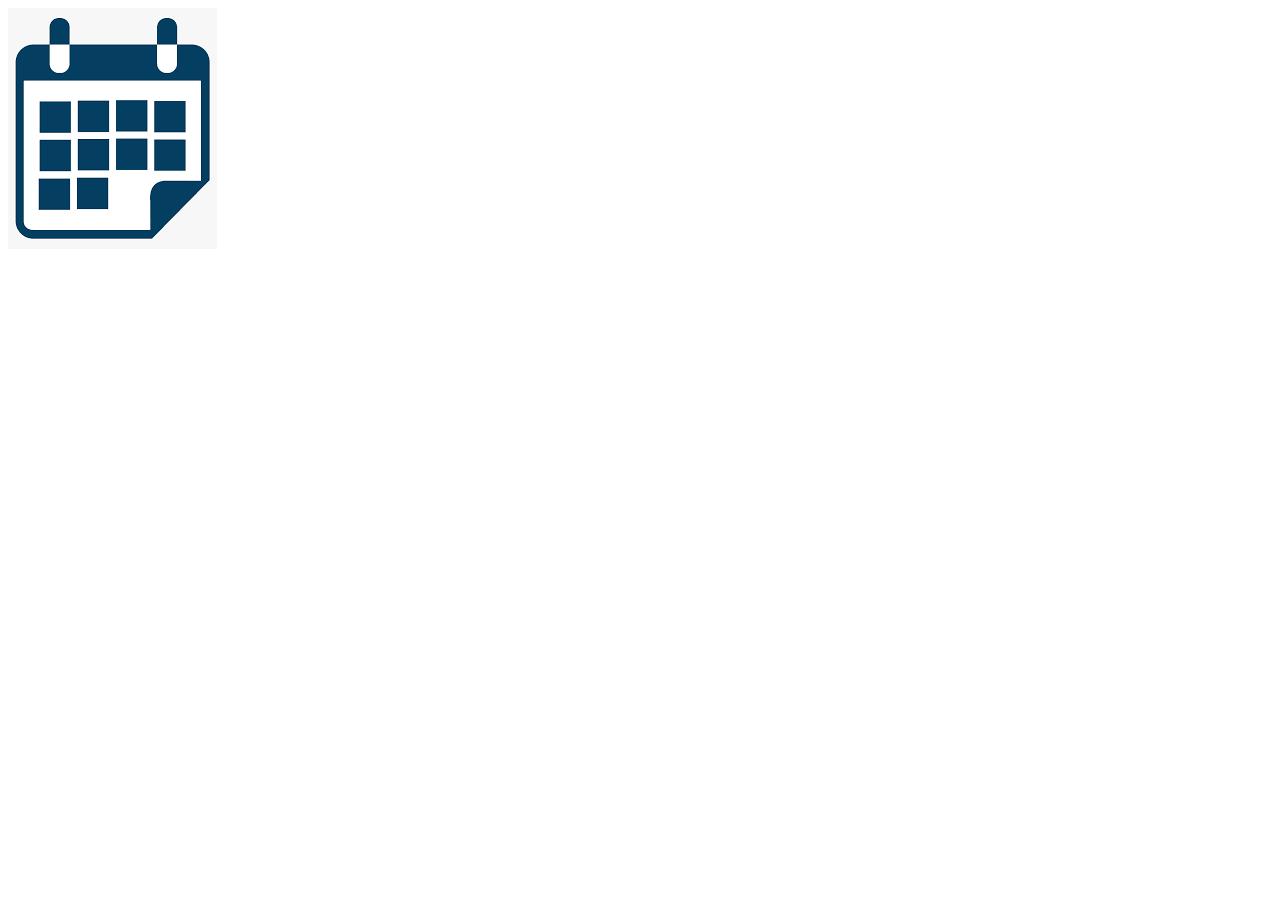
<file: calender.html>
<!DOCTYPE html>
<html lang="en">
<head>
    <meta charset="UTF-8">
    <meta http-equiv="X-UA-Compatible" content="IE=edge">
    <meta name="viewport" content="width=, initial-scale=1.0">
    <title>Document</title>
</head>
<body>
    <div class="icon">
        <a href="#"><img src="calender-icon.png" alt=""></a>
    </div>
</body>
</html>
</file>
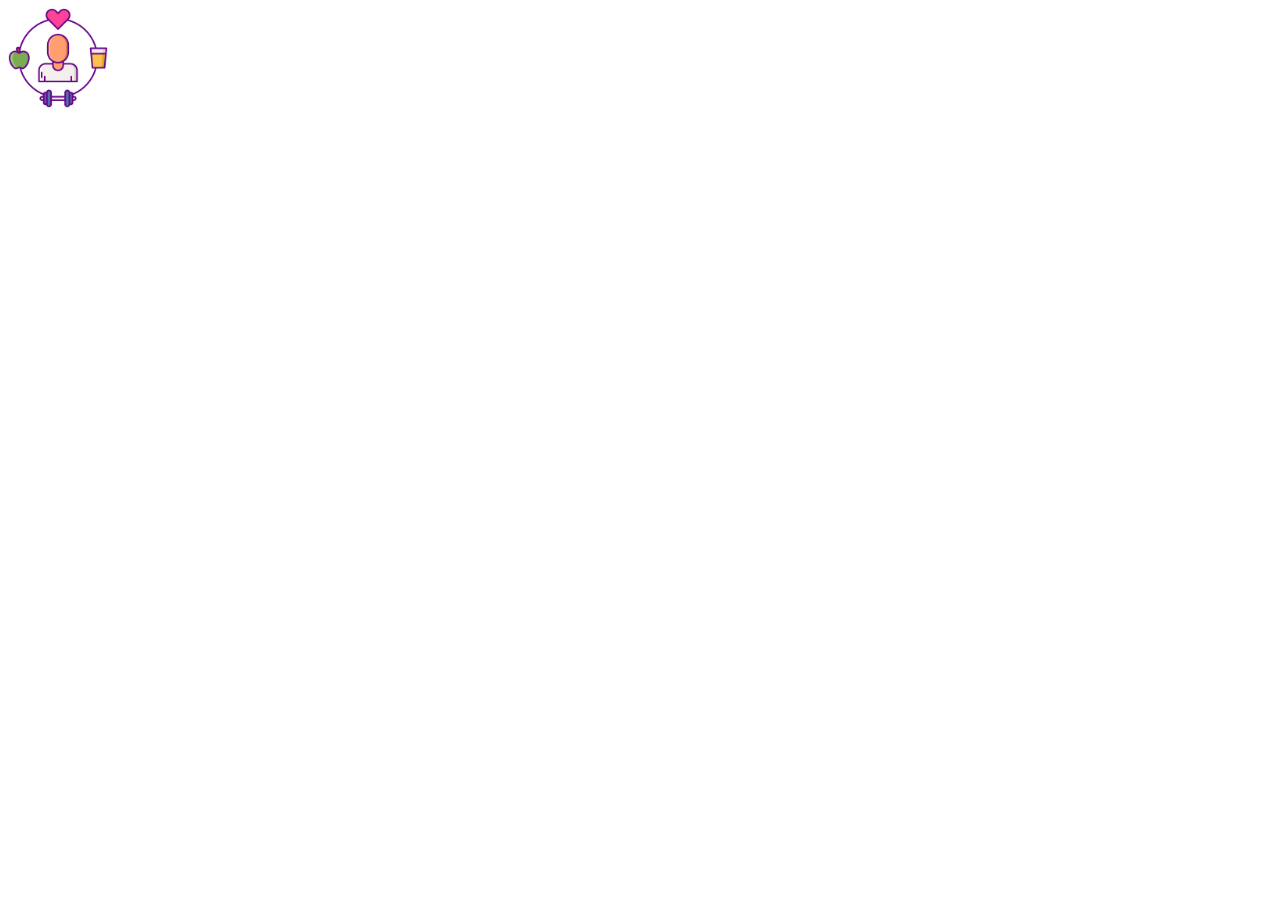
<file: health-activities.html>
<!DOCTYPE html>
<html lang="en">
<head>
    <meta charset="UTF-8">
    <meta http-equiv="X-UA-Compatible" content="IE=edge">
    <meta name="viewport" content="width=device-width, initial-scale=1.0">
    <title>Document</title>
</head>
<body>
    <div class="icon">
        <a href="health.html"><img src="health-icon.png" alt="" width="100"></a>
    </div>
</body>
</html>
</file>
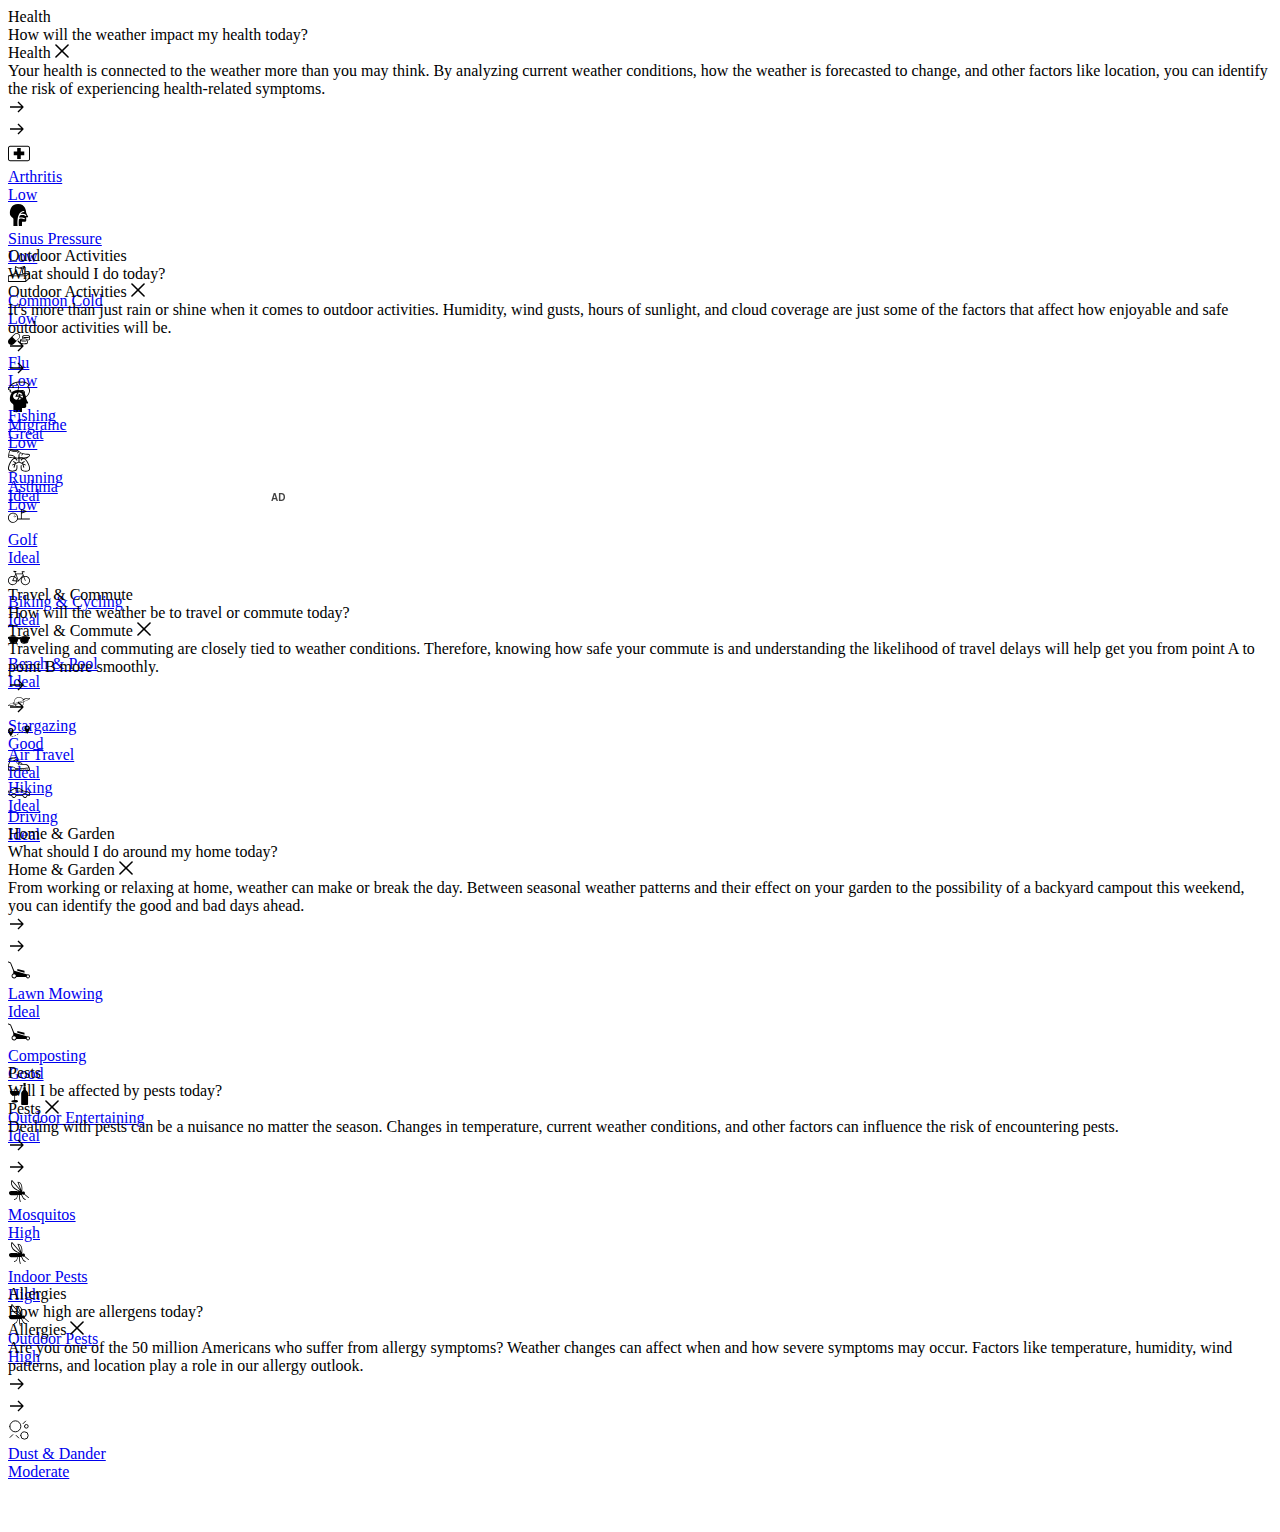
<file: health.html>
<!DOCTYPE html>
<html lang="en">
<head>
    <meta charset="UTF-8">
    <meta http-equiv="X-UA-Compatible" content="IE=edge">
    <meta name="viewport" content="width=device-width, initial-scale=1.0">
    <title>Document</title>
</head>
<style>


</style>
<body>
    <div>
        <div class="two-column-page-content single-column">
            <div class="page-column-1">
                <div class="page-content ">
                    
                        
                    
                    
            
    <div class="lifestyle-index-list unrendered content-module lifestyle-hub__list  ">
        <div class="lifestyle-index-list__header">
            <div class="index-list-title-wrapper">
                <div class="index-list-title spaced-content">
                    <div>Health</div>
                    
                </div>
                
                    
    <div class="inline-tooltip" data-js="prevent-accordion-toggle">
        <div class="inline-tooltip-text">How will the weather impact my health today?</div>
        <div class="inline-tooltip-overlay">
            <div class="inline-tooltip-header spaced-content">
                <span>Health</span>
                <svg class="close-button close-icon" xmlns="http://www.w3.org/2000/svg" width="14" height="14" viewBox="0 0 18 18"><g fill-rule="evenodd" transform="translate(-1 -1)"><rect width="2" height="24" x="9" y="-2" rx="1" transform="rotate(45 10 10)"></rect><rect width="2" height="24" x="9" y="-2" rx="1" transform="rotate(-45 10 10)"></rect></g></svg>
            </div>
            <div class="inline-tooltip-content">
                Your health is connected to the weather more than you may think. By analyzing current weather conditions, how the weather is forecasted to change, and other factors like location, you can identify the risk of experiencing health-related symptoms.
            </div>
        </div>
    </div>
    
                
            </div>
            
        </div>
        <div class="lifestyle-index-list__cards has-next" style="height: 149px;">
            <div class="index-list-arrow prev-button"><svg class="arrow-icon" xmlns="http://www.w3.org/2000/svg" width="18" height="18" viewBox="0 0 18 18"><defs><path id="a" d="m8.495.505 5 5v.99l-5 5-.99-.99 3.805-3.806L0 6.7V5.3l11.31-.001-3.805-3.804.99-.99z"></path></defs><use fill="#000" fill-rule="nonzero" xlink:href="#a" transform="translate(2 3)"></use></svg></div>
            <div class="index-list-arrow next-button" style="left: 894px;"><svg class="arrow-icon" xmlns="http://www.w3.org/2000/svg" width="18" height="18" viewBox="0 0 18 18"><defs><path id="a" d="m8.495.505 5 5v.99l-5 5-.99-.99 3.805-3.806L0 6.7V5.3l11.31-.001-3.805-3.804.99-.99z"></path></defs><use fill="#000" fill-rule="nonzero" xlink:href="#a" transform="translate(2 3)"></use></svg></div>
            <div class="index-list-cards-container">
                    <a href="/en/za/vanderbijlpark/298068/arthritis-weather/298068" class="index-list-card" data-index-slug="arthritis" style="--border-color:#93c701" data-r="379.6666717529297" data-l="163.6666717529297">
                        <div class="index-icon"><svg xmlns="http://www.w3.org/2000/svg" width="22" height="22" viewBox="0 0 24 24"><path d="M21.586 4H2.414C1.065 4 0 5.094 0 6.48v12.04C0 19.905 1.065 21 2.414 21h19.172C22.935 21 24 19.906 24 18.52V6.48C24 5.168 22.935 4 21.586 4zm1.349 14.592c0 .73-.64 1.387-1.35 1.387H2.416c-.71 0-1.35-.657-1.35-1.387V6.481c0-.73.64-1.387 1.35-1.387h19.17c.71 0 1.35.657 1.35 1.387v12.111z"></path><path d="M13.917 6.627h-3.905v3.867H6.249v4.012h3.763v3.94h3.905v-3.94h3.834v-4.012h-3.834z"></path></svg></div>
                        <div class="index-name">Arthritis</div>
                        <div class="index-status-color" style="background:#93c701"></div>
                        <div class="index-status-text">Low</div>
                        
                    </a>
                    <a href="/en/za/vanderbijlpark/298068/sinus-weather/298068" class="index-list-card" data-index-slug="sinus" style="--border-color:#93c701" data-r="615.6666870117188" data-l="399.66668701171875">
                        <div class="index-icon"><svg xmlns="http://www.w3.org/2000/svg" width="22" height="22" viewBox="18.4 0 23.2 28"><path d="M41.1 15.1c-.6-1-2-3.6-2.1-5C39 8.7 38 0 28.9 0S18.4 7.5 18.4 12s4.5 4.8 4.5 7.2V28h5.3c-.2-1.8-.5-6.2.2-9.8.6-3.1 2.3-9.2 7.6-9.4.4 0 .8.3.8.7 0 .4-.3.8-.7.8-1.8.1-3.1 1.1-4.1 2.5.1 0 .2-.1.4-.1 5.6-.8 6.7 1.5 6.8 1.7.2.4 0 .8-.4 1-.4.2-.8 0-1-.4 0-.1-.9-1.5-5.2-.9-1.2.2-2 1.5-2.4 3.3 2.4-.9 6.3.3 6.7.5.4.1.6.6.5.9-.1.4-.6.6-.9.5-1.2-.4-4.7-1.2-6.1-.3-.3.2-.5.5-.6.9-.3 2.9-.2 6.1 0 8h4v-4.4c0-1.1 1.1-.8 1.6-.8H37c1.2 0 2.2-.7 2.2-1.8V17h2c.6.1.5-.9-.1-1.9z"></path></svg></div>
                        <div class="index-name">Sinus Pressure</div>
                        <div class="index-status-color" style="background:#93c701"></div>
                        <div class="index-status-text">Low</div>
                        
                    </a>
                    <a href="/en/za/vanderbijlpark/298068/cold-flu-weather/298068?name=common-cold" class="index-list-card" data-index-slug="common-cold" style="--border-color:#93c701" data-r="851.6666870117188" data-l="635.6666870117188">
                        <div class="index-icon"><svg xmlns="http://www.w3.org/2000/svg" width="22" height="22" viewBox="0 0 24 24"><path d="M24 8.333v-.186c0-.062-.062-.062-.062-.062l-.062-.062-.062-.062h-.062c-.062 0-.124-.062-.186-.062h-7.008C15.194 4.8 18.605.83 18.605.767c.186-.124.186-.372.062-.558-.124-.186-.31-.248-.558-.186-.062 0-3.411 1.179-5.148 1.613C10.915 2.132 8.744.147 8.744.147 8.62.023 8.496.023 8.31.023c-.124.062-.248.124-.31.248-1.178 2.853-.248 5.892.496 7.628h-.682L.248 10.318s-.062 0-.062.062l-.062.062-.062.062-.062.062v6.263a.49.49 0 0 0 .496.497h18.915c.062 0 .124 0 .186-.062 0 0 .062 0 .062-.062 0 0 .062 0 .062-.062l4.155-3.783c.124-.062.124-.186.124-.373v-4.65ZM8.682 1.263C9.55 1.884 11.35 3 13.21 2.567c1.055-.248 2.667-.744 3.783-1.116C16 2.938 14.698 5.543 15.566 7.96c.062.248.186.496.31.744H9.922c-.062-.186-.248-.434-.372-.744-.62-1.426-1.612-4.155-.868-6.697Zm-.62 7.566h.93c.186.31.248.497.31.497.062.124.248.248.372.248h7.07a.522.522 0 0 0 .434-.248c.062-.124.062-.31-.062-.497h4.651l-2.542 1.489H3.41l4.651-1.489ZM.868 11.25h18.047v5.084H.868v-5.085Zm22.202 1.55-3.225 2.914V11l3.225-1.86v3.658Z"></path></svg></div>
                        <div class="index-name">Common Cold</div>
                        <div class="index-status-color" style="background:#93c701"></div>
                        <div class="index-status-text">Low</div>
                        
                    </a>
                    <a href="/en/za/vanderbijlpark/298068/cold-flu-weather/298068?name=flu" class="index-list-card" data-index-slug="flu" style="--border-color:#93c701" data-r="1087.6666870117188" data-l="871.6666870117188">
                        <div class="index-icon"><svg xmlns="http://www.w3.org/2000/svg" width="22" height="22" viewBox="7.97 1.9 44.03 24.15"><path d="M9.4 15.2c-.1.1-.1.2-.2.3l-.2.2c0 .1-.1.1-.1.2-1.5 2.5-1.2 5.8 1 8l.1.1.1.1c2.6 2.6 6.7 2.6 9.3 0l.2-.2 5.8-5.8 4.9-4.9c1.2-1.2 1.9-2.9 1.9-4.6s-.7-3.4-1.9-4.6l-.3-.2c-1.2-1.2-2.9-1.9-4.6-1.9s-3.4.7-4.6 1.9l-4.9 4.9-.5.5-5.4 5.4c-.3.2-.5.4-.6.6zM21.8 4.9c1-1 2.2-1.5 3.6-1.5s2.6.5 3.6 1.5l.3.3c1 1 1.5 2.2 1.5 3.6s-.5 2.6-1.5 3.6l-4.9 4.9-7.5-7.5 4.9-4.9zM44.2 6c-2.9 0-7.8.6-7.8 2.9v4.5c.5-.1 1.1-.1 1.6-.2v-2.4c1.7.8 4.3 1 6.2 1s4.5-.2 6.2-1v3.9c-.1.3-1.1.7-2.8 1v1.6c2.3-.4 4.4-1.1 4.4-2.6V8.8C52 6.6 47.1 6 44.2 6zm0 4.1c-3.8 0-5.8-.8-6.1-1.3.3-.4 2.4-1.3 6.1-1.3s5.8.8 6.1 1.3c-.3.5-2.3 1.3-6.1 1.3z"></path><path d="M40.3 17.2h-.5c-3.8 0-5.8-.8-6.1-1.3.2-.3 1.1-.7 2.8-1v-1.6c-2.4.4-4.5 1.2-4.5 2.7v5.8c0 2.3 4.9 2.9 7.8 2.9s7.8-.6 7.8-2.9v-4.5c-1.2.2-2.4.3-3.4.3-1.1 0-2.5-.1-3.9-.4zm5.7 4.5c-.2.4-2.3 1.3-6.2 1.3-3.9 0-6-.9-6.2-1.3v-3.9c1.7.8 4.3 1 6.2 1s4.5-.2 6.2-1v3.9z"></path><path d="M38.2 14.8c.5 0 1.1-.1 1.7-.1 3.5 0 5.4.7 6 1.1.7 0 1.2-.1 1.7-.2-.4-2-5-2.6-7.8-2.6-.5 0-1.2 0-1.8.1v1.5l.2.2zM47.6 15.7c-.5.1-1.1.2-1.7.2.1 0 .1.1.1.1-.3.4-2.2 1.2-5.6 1.2 1.3.2 2.7.3 3.9.3 1 0 2.2-.1 3.4-.3V16c-.1-.1-.1-.2-.1-.3z"></path><path d="M36.5 15c.5-.1 1.1-.2 1.7-.2-.1 0-.1-.1-.1-.1v-1.5c-.5 0-1.1.1-1.6.2v1.3c-.1.1-.1.2 0 .3z"></path></svg></div>
                        <div class="index-name">Flu</div>
                        <div class="index-status-color" style="background:#93c701"></div>
                        <div class="index-status-text">Low</div>
                        
                    </a>
                    <a href="/en/za/vanderbijlpark/298068/migraine-weather/298068" class="index-list-card out-of-window" data-index-slug="migraine" style="--border-color:#93c701" data-r="1323.666748046875" data-l="1107.666748046875">
                        <div class="index-icon"><svg xmlns="http://www.w3.org/2000/svg" width="22" height="22" viewBox="18.4 0 23.2 28"><path d="M41.1 15.1c-.6-1-2-3.6-2.1-5C39 8.7 38 0 28.9 0S18.4 7.5 18.4 12s4.5 4.8 4.5 7.2V28h10.9v-4.4c0-1.1 1.1-.8 1.6-.8H37c1.2 0 2.2-.7 2.2-1.8v-3.9h2c.6 0 .5-1-.1-2zM22.4 7.8c0-2.4 2.4-4.4 5.5-4.7l-2.7 5.5h4.6l-2.3 3.9c-2.9-.5-5.1-2.4-5.1-4.7zm6.8 4.7L32.4 7h-4.8l2-4c3.1.3 5.5 2.3 5.5 4.7 0 2.6-2.6 4.7-5.9 4.8z"></path></svg></div>
                        <div class="index-name">Migraine</div>
                        <div class="index-status-color" style="background:#93c701"></div>
                        <div class="index-status-text">Low</div>
                        
                    </a>
                    <a href="/en/za/vanderbijlpark/298068/asthma-weather/298068" class="index-list-card out-of-window" data-index-slug="asthma" style="--border-color:#93c701" data-r="1559.666748046875" data-l="1343.666748046875">
                        <div class="index-icon"><svg xmlns="http://www.w3.org/2000/svg" width="22" height="22" viewBox="12.32 0 35.4 28"><path d="M26.6 17.3c-.4 0-.7.4-.7.8.2 2 .2 5.5-.6 6.5-.6.7-3.4 1.8-6.1 1.8-1.5 0-3.5-.3-4.8-1.8-.8-1-.7-3.3.3-6.3 1.7-5 5.4-10.3 7.6-10.9.3 0 2 0 2.9.8.4.3.5.8.5 1.3 0 .4.3.8.8.8s.8-.3.8-.8c0-1-.3-1.8-1-2.4C24.7 5.8 22.2 6 22 6h-.1c-3 .7-7 6.8-8.7 11.9-.8 2.5-1.5 5.8 0 7.7 1.3 1.5 3.3 2.3 5.9 2.3 2.9 0 6.2-1.1 7.3-2.3 1.5-1.8 1-7 1-7.6 0-.4-.4-.7-.8-.7z"></path><path d="M21.8 11c-.3-.2-.8-.1-1 .2-.2.3-.1.8.2 1l3.2 2.1-4.7 2.2c-.4.2-.5.6-.4 1 .1.3.4.4.7.4.1 0 .2 0 .3-.1l2.6-1.2-1.4 4c-.1.4.1.8.5 1h.2c.3 0 .6-.2.7-.5l1.9-5.4 5.3-2.5 5.3 2.5 1.9 5.4c.1.3.4.5.7.5h.2c.4-.1.6-.6.5-1l-1.4-4 2.6 1.2c.1 0 .2.1.3.1.3 0 .6-.2.7-.4.2-.4 0-.8-.4-1l-4.7-2.2 3.2-2.1c.3-.2.5-.7.2-1-.2-.3-.7-.5-1-.2l-4 2.6-3.2-1.6V.8c0-.4-.3-.8-.8-.8s-.8.3-.8.8V12l-3.4 1.6-4-2.6z"></path><path d="M46.8 17.9C45 12.8 41 6.7 38.1 6H38c-.1 0-2.6-.2-4.1 1.2-.7.6-1 1.4-1 2.4 0 .4.3.8.8.8s.8-.3.8-.8c0-.6.2-1 .5-1.3.8-.7 2.3-.8 2.9-.8 2.1.6 5.9 5.9 7.6 10.9 1 3 1.1 5.2.3 6.3-1.2 1.5-3.3 1.8-4.8 1.8-2.8 0-5.5-1.1-6.1-1.8-.8-1-.8-4.5-.6-6.5 0-.4-.3-.8-.7-.8-.4 0-.8.3-.8.7-.1.6-.5 5.8 1 7.6 1.1 1.3 4.4 2.3 7.3 2.3 2.6 0 4.7-.8 5.9-2.3 1.3-2 .6-5.3-.2-7.8z"></path></svg></div>
                        <div class="index-name">Asthma</div>
                        <div class="index-status-color" style="background:#93c701"></div>
                        <div class="index-status-text">Low</div>
                        
                    </a>
            </div>
        </div>
        
        
    </div>
    <script>
        var indexListData = [{"name":"Air Travel","value":10,"category":"Ideal","localizedCategory":"Very Unlikely","categoryPhrase":"Conditions for flying are ideal. Have a safe trip.","categoryValue":5,"statusColor":"#93c701","type":-3,"slug":"air-travel","lifestyleCategory":3,"displayOrder":21,"relatedIndices":[40,12,10,25]},{"name":"Running","value":9,"category":"Ideal","localizedCategory":"Excellent","categoryPhrase":"Conditions for running are ideal.","categoryValue":5,"statusColor":"#93c701","type":1,"slug":"running","lifestyleCategory":2,"displayOrder":12,"relatedIndices":[3,4,5,-14,-11]},{"name":"Hiking","value":9,"category":"Ideal","localizedCategory":"Excellent","categoryPhrase":"Conditions for hiking are ideal. Plan your route with enough time to finish before sundown.","categoryValue":5,"statusColor":"#93c701","type":3,"slug":"hiking","lifestyleCategory":2,"displayOrder":17,"relatedIndices":[1,13,5,12]},{"name":"Biking \u0026 Cycling","value":9,"category":"Ideal","localizedCategory":"Excellent","categoryPhrase":"Conditions for cycling are ideal.","categoryValue":5,"statusColor":"#93c701","type":4,"slug":"biking","lifestyleCategory":2,"displayOrder":14,"relatedIndices":[1,3,5,13]},{"name":"Golf","value":10,"category":"Ideal","localizedCategory":"Excellent","categoryPhrase":"Conditions for golfing are ideal.","categoryValue":5,"statusColor":"#93c701","type":5,"slug":"golf","lifestyleCategory":2,"displayOrder":13,"relatedIndices":[1,3,40]},{"name":"Beach \u0026 Pool","value":9,"category":"Ideal","localizedCategory":"Excellent","categoryPhrase":"Conditions for a day at the beach or pool are ideal. Wear sunscreen and UV-protective clothing when spending time outdoors.","categoryValue":5,"statusColor":"#93c701","type":10,"slug":"sun-sand","lifestyleCategory":2,"displayOrder":15,"relatedIndices":[13,40,3,12,24]},{"name":"Stargazing","value":5,"category":"Good","localizedCategory":"Good","categoryPhrase":"Conditions for stargazing are good. Be sure to move away from city lights or turn off nearby lights, including indoor and outdoor lights.","categoryValue":3,"statusColor":"#ffd701","type":12,"slug":"astronomy","lifestyleCategory":2,"displayOrder":16,"relatedIndices":[24,3,10]},{"name":"Fishing","value":8,"category":"Great","localizedCategory":"Very Good","categoryPhrase":"Fishing conditions are great. Find an area with less boat or human activity to avoid areas where fish are hiding.","categoryValue":4,"statusColor":"#93c701","type":13,"slug":"fishing","lifestyleCategory":2,"displayOrder":11,"relatedIndices":[3,40,5,10]},{"name":"Mosquitos","value":4,"category":"High","localizedCategory":"High","categoryPhrase":"The risk for mosquito activity are high. Replacing outdoor lights with yellow bug lights can attract less insects.","categoryValue":3,"statusColor":"#f05514","type":17,"slug":"mosquito-activity","lifestyleCategory":5,"displayOrder":23,"relatedIndices":[46,45,24]},{"name":"Dust \u0026 Dander","value":2,"category":"Moderate","localizedCategory":"Moderate","categoryPhrase":"The risk of dust and dander allergy symptoms is moderate. Closing your windows on windy days can help prevent outside dust or dander from getting into your home.","categoryValue":2,"statusColor":"#ffd701","type":18,"slug":"dust-dander","lifestyleCategory":0,"displayOrder":4,"relatedIndices":[-12,-14,-13,-11]},{"name":"Arthritis","value":0,"category":"Low","localizedCategory":"Beneficial","categoryPhrase":"The risk of experiencing weather-related arthritis pain is low.","categoryValue":1,"statusColor":"#93c701","type":22,"slug":"arthritis","lifestyleCategory":1,"displayOrder":5,"relatedIndices":[30,27,23,25]},{"name":"Asthma","value":0,"category":"Low","localizedCategory":"Beneficial","categoryPhrase":"The risk of asthma symptoms is low.","categoryValue":1,"statusColor":"#93c701","type":23,"slug":"asthma","lifestyleCategory":1,"displayOrder":10,"relatedIndices":[25,30,18,-12]},{"name":"Outdoor Entertaining","value":9,"category":"Ideal","localizedCategory":"Excellent","categoryPhrase":"Conditions for outdoor entertaining will be ideal. Be sure to wear sunscreen when spending time outdoors.","categoryValue":5,"statusColor":"#93c701","type":24,"slug":"outdoor-entertaining","lifestyleCategory":4,"displayOrder":20,"relatedIndices":[17,40,10,12]},{"name":"Common Cold","value":0,"category":"Low","localizedCategory":"Beneficial","categoryPhrase":"The risk of catching a cold is low.","categoryValue":1,"statusColor":"#93c701","type":25,"slug":"common-cold","lifestyleCategory":1,"displayOrder":7,"relatedIndices":[26,30,23,21,22]},{"name":"Flu","value":0,"category":"Low","localizedCategory":"Beneficial","categoryPhrase":"The risk of catching the flu is low.","categoryValue":1,"statusColor":"#93c701","type":26,"slug":"flu","lifestyleCategory":1,"displayOrder":8,"relatedIndices":[25,23,30,27]},{"name":"Migraine","value":0,"category":"Low","localizedCategory":"Beneficial","categoryPhrase":"The risk of suffering from a weather-related migraine is low.","categoryValue":1,"statusColor":"#93c701","type":27,"slug":"migraine","lifestyleCategory":1,"displayOrder":9,"relatedIndices":[30,25,26,21,22]},{"name":"Lawn Mowing","value":9,"category":"Ideal","localizedCategory":"Excellent","categoryPhrase":"Conditions for lawn mowing are ideal. Try to water your grass at least one inch every week to keep it strong in case of a drought.","categoryValue":5,"statusColor":"#93c701","type":28,"slug":"lawn-mowing","lifestyleCategory":4,"displayOrder":18,"relatedIndices":[38,24,1]},{"name":"Sinus Pressure","value":0,"category":"Low","localizedCategory":"Beneficial","categoryPhrase":"The risk of weather-related sinus pressure is low.","categoryValue":1,"statusColor":"#93c701","type":30,"slug":"sinus","lifestyleCategory":1,"displayOrder":6,"relatedIndices":[25,26,27,18]},{"name":"Composting","value":5,"category":"Good","localizedCategory":"Good","categoryPhrase":"Composting conditions are good. Make sure you frequently add water to your compost to keep it moist.","categoryValue":3,"statusColor":"#ffd701","type":38,"slug":"composting","lifestyleCategory":4,"displayOrder":19,"relatedIndices":[28]},{"name":"Driving","value":9,"category":"Ideal","localizedCategory":"Excellent","categoryPhrase":"Conditions for driving are ideal.","categoryValue":5,"statusColor":"#93c701","type":40,"slug":"driving","lifestyleCategory":3,"displayOrder":22,"relatedIndices":[5,3,10]},{"name":"Indoor Pests","value":5,"category":"High","localizedCategory":"Moderate","categoryPhrase":"The risk for pest activity is high. Replacing outdoor lights with yellow bug lights can attract less insects near your home.","categoryValue":3,"statusColor":"#f05514","type":45,"slug":"indoor-pests","lifestyleCategory":5,"displayOrder":24,"relatedIndices":[17,46,24,12,10]},{"name":"Outdoor Pests","value":6,"category":"High","localizedCategory":"Moderate","categoryPhrase":"The risk for pest activity is high. Replacing outdoor lights with yellow bug lights can attract less insects.","categoryValue":3,"statusColor":"#f05514","type":46,"slug":"outdoor-pests","lifestyleCategory":5,"displayOrder":25,"relatedIndices":[17,45,28,24,12,10]}];
    </script>
    
            
            
    <div class="lifestyle-index-list unrendered content-module lifestyle-hub__list  ">
        <div class="lifestyle-index-list__header">
            <div class="index-list-title-wrapper">
                <div class="index-list-title spaced-content">
                    <div>Outdoor Activities</div>
                    
                </div>
                
                    
    <div class="inline-tooltip" data-js="prevent-accordion-toggle">
        <div class="inline-tooltip-text">What should I do today?</div>
        <div class="inline-tooltip-overlay">
            <div class="inline-tooltip-header spaced-content">
                <span>Outdoor Activities</span>
                <svg class="close-button close-icon" xmlns="http://www.w3.org/2000/svg" width="14" height="14" viewBox="0 0 18 18"><g fill-rule="evenodd" transform="translate(-1 -1)"><rect width="2" height="24" x="9" y="-2" rx="1" transform="rotate(45 10 10)"></rect><rect width="2" height="24" x="9" y="-2" rx="1" transform="rotate(-45 10 10)"></rect></g></svg>
            </div>
            <div class="inline-tooltip-content">
                It's more than just rain or shine when it comes to outdoor activities. Humidity, wind gusts, hours of sunlight, and cloud coverage are just some of the factors that affect how enjoyable and safe outdoor activities will be.
            </div>
        </div>
    </div>
    
                
            </div>
            
        </div>
        <div class="lifestyle-index-list__cards has-next" style="height: 149px;">
            <div class="index-list-arrow prev-button"><svg class="arrow-icon" xmlns="http://www.w3.org/2000/svg" width="18" height="18" viewBox="0 0 18 18"><defs><path id="a" d="m8.495.505 5 5v.99l-5 5-.99-.99 3.805-3.806L0 6.7V5.3l11.31-.001-3.805-3.804.99-.99z"></path></defs><use fill="#000" fill-rule="nonzero" xlink:href="#a" transform="translate(2 3)"></use></svg></div>
            <div class="index-list-arrow next-button" style="left: 894px;"><svg class="arrow-icon" xmlns="http://www.w3.org/2000/svg" width="18" height="18" viewBox="0 0 18 18"><defs><path id="a" d="m8.495.505 5 5v.99l-5 5-.99-.99 3.805-3.806L0 6.7V5.3l11.31-.001-3.805-3.804.99-.99z"></path></defs><use fill="#000" fill-rule="nonzero" xlink:href="#a" transform="translate(2 3)"></use></svg></div>
            <div class="index-list-cards-container">
                    <a href="/en/za/vanderbijlpark/298068/fishing-weather/298068" class="index-list-card" data-index-slug="fishing" style="--border-color:#93c701" data-r="379.6666717529297" data-l="163.6666717529297">
                        <div class="index-icon"><svg xmlns="http://www.w3.org/2000/svg" width="22" height="22" viewBox="15.1 -0.05 29.09 28.05"><path d="m42.1 6.7 1.3-2-.2-.4c-1.6-2.6-6.6-4.9-10.8-4-7.8-1.8-15.3 3.6-17.3 9.7v.2c-.1 1.1 1.4 1.6 2.4 1.9-.3.9-.4 2 .3 2.3l.9.3c3.6.8 9 .2 14.3-1.8 1.1-.3 2.2.1 2.9 1 .2.3.2.7.1 1-.3 1.1-1 1.9-2 2.5-.7.4-2.8-.2-3.8-.9l-.8-.6-.2 1c-.3 1.4.4 2.7.8 3.3.5.7 1.1 1.3 1.8 1.7-.4 2 1 4.4 2.7 5.5l.8.6.2-1c.7-4.2 1.3-5.1 1.4-5.2 3-.7 5.7-3.4 6.7-6.8 1.2-2.9.5-6-1.5-8.3zm.5 7.9c-.9 2.9-3.2 5.3-5.9 5.9-.6.1-1.3.7-2.1 5.1-1-1.1-1.6-2.7-1.2-3.8l.3-.8-.8-.1c-.3 0-1-.5-1.6-1.4-.3-.4-.5-.8-.6-1.3 1.3.6 3.1.9 4.1.3 1.3-.7 2.2-1.9 2.6-3.3.2-.7.1-1.5-.4-2.1-1-1.4-2.9-2-4.4-1.4-5.1 1.9-10.1 2.5-13.5 1.8l-.5-.1c.1-.5.2-1 .4-1.4l.3-.8-.8-.2c-.9-.1-1.8-.5-2.1-.7 2-5.6 8.8-10.3 15.9-8.6h.4c3.7-.9 7.8 1.1 9.3 3l-1.4 2.1.4.4c2.5 2.7 2.1 5.8 1.6 7.4z"></path><circle cx="21.8" cy="7.6" r="1.2"></circle><path d="M26.9 3c-.2-.1-.5 0-.7.2-.1.2 0 .5.2.7.1.1 3.6 2 1.5 6.8-.1.3 0 .5.3.7h.2c.2 0 .4-.1.5-.3 2.4-5.7-2-8.1-2-8.1z"></path></svg></div>
                        <div class="index-name">Fishing</div>
                        <div class="index-status-color" style="background:#93c701"></div>
                        <div class="index-status-text">Great</div>
                        
                    </a>
                    <a href="/en/za/vanderbijlpark/298068/running-weather/298068" class="index-list-card" data-index-slug="running" style="--border-color:#93c701" data-r="615.6666870117188" data-l="399.66668701171875">
                        <div class="index-icon"><svg xmlns="http://www.w3.org/2000/svg" width="22" height="22" viewBox="8 3.2 43.97 21.4"><path d="M51.5 17.8c.5-1 .6-1.8.3-2.4-.8-1.5-2.7-1.7-5.5-1.9-2.2-.2-5-.3-8.4-1.2-6-1.5-10.2-6.6-10.2-6.6l-.3-.4-.4.1c-8 1.7-13-1.7-13.1-1.8l-.6-.4L11 6.9C9 10 8.2 19.7 8.1 20.1l-.1.6.6.1c.2 0 4.6 1.1 7.9 1.2h2.1c2.2 0 4.6-.1 13 1.9 2.1.5 4.1.7 6 .7 6.3 0 10.8-2.6 13-5.6.4-.3.6-.7.9-1.2zM13.6 5.4c1.7.9 6.4 3 13.1 1.7.1.1.1.2.2.2-5.8 2.1-11.8-.2-13.8-1.2l.5-.7zm-1.4 2.3.2-.3c1.4.7 5.2 2.3 9.5 2.3 2 0 4.1-.3 6.3-1.2.2.2.5.4.7.6l-2.7 2.2c-.3.3-.4.7-.1 1.1.1.2.4.3.6.3s.3-.1.5-.2l3-2.4c.6.5 1.3.9 2 1.4l-2.1 2.2c-.3.3-.3.8 0 1.1.1.1.3.2.5.2s.4-.1.5-.2l2.3-2.5c.9.5 2 .9 3 1.3l-1.6 2.1c-.3.3-.2.8.1 1.1.1.1.3.2.5.2s.4-.1.6-.3l2-2.6c3.3.8 6.1 1 8.2 1.1 2.3.2 3.9.3 4.3 1 0 .1 0 .5-.3 1-.8.7-6.3 5-13.5 3.3-3.6-.9-6.3-.9-8.1-.1-.8.4-1.3.9-1.6 1.3-1.5-.3-2.7-.5-3.7-.6-.3-.9-2.6-5.6-13.1-5.6.4-3.1 1.1-6.4 2-7.8zm6.4 13h-2c-2.4-.1-5.6-.8-7-1.1.1-.8.2-1.7.3-2.8 7.7-.1 10.6 2.5 11.5 3.9-.7 0-1.3-.1-1.8-.1-.3 0-.6.1-1 .1zM32 22.6c-1.2-.3-2.2-.5-3.2-.7.8-.6 2.9-1.2 7.5-.1 3.7.9 6.9.4 9.5-.5-2.8 1.5-7.3 2.8-13.8 1.3z"></path></svg></div>
                        <div class="index-name">Running</div>
                        <div class="index-status-color" style="background:#93c701"></div>
                        <div class="index-status-text">Ideal</div>
                        
                    </a>
                    <a href="/en/za/vanderbijlpark/298068/golf-weather/298068" class="index-list-card" data-index-slug="golf" style="--border-color:#93c701" data-r="851.6666870117188" data-l="635.6666870117188">
                        <div class="index-icon"><svg xmlns="http://www.w3.org/2000/svg" width="22" height="22" viewBox="10.2 1.86 39.7 24.24"><path d="M24.1 14.2c-.6-.1-1.1.3-1.3.8.2-.1.4-.1.6-.1.6.1 1.1.7 1 1.3 0 .1 0 .1-.1.2.4-.1.7-.5.8-.9.1-.6-.4-1.2-1-1.3zM21.7 11.5c-.6-.1-1.1.3-1.3.8.2-.1.4-.1.6-.1.6.1 1.1.7 1 1.3 0 .1 0 .1-.1.2.4-.1.7-.5.8-.9.1-.6-.4-1.2-1-1.3zM21.2 14.5c-.6-.1-1.1.3-1.3.8.2-.1.4-.1.6-.1.6.1 1.1.7 1 1.3 0 .1 0 .1-.1.2.4-.1.7-.5.8-.9.1-.6-.3-1.2-1-1.3z"></path><path d="M49.1 18.7H35V9.3l8.6-3.1c.3-.1.5-.4.5-.7 0-.3-.2-.6-.5-.7l-9.1-2.9c-.2-.1-.5 0-.7.1s-.3.4-.3.6v16.1h-5.3c.1-.5.2-1.1.2-1.7 0-5-4.1-9.1-9.1-9.1S10.2 12 10.2 17s4.1 9.1 9.1 9.1c3.9 0 7.2-2.5 8.5-5.9h21.3c.4 0 .8-.3.8-.8s-.4-.7-.8-.7zM35 3.6l6 1.9-6 2.2V3.6zm-15.7 21c-4.2 0-7.6-3.4-7.6-7.6s3.4-7.6 7.6-7.6 7.6 3.4 7.6 7.6-3.4 7.6-7.6 7.6z"></path></svg></div>
                        <div class="index-name">Golf</div>
                        <div class="index-status-color" style="background:#93c701"></div>
                        <div class="index-status-text">Ideal</div>
                        
                    </a>
                    <a href="/en/za/vanderbijlpark/298068/biking-weather/298068" class="index-list-card" data-index-slug="biking" style="--border-color:#93c701" data-r="1087.6666870117188" data-l="871.6666870117188">
                        <div class="index-icon"><svg xmlns="http://www.w3.org/2000/svg" width="22" height="22" viewBox="8.57 0 42.83 28"><path d="M42.4 28c-5 0-9-4-9-9 0-1.7.5-3.4 1.5-4.9.9-1.4 2.1-2.4 3.6-3.1l-.4-1-9.2 11h-.3l-2.3-.2c-.4 2-1.5 3.8-3 5-1.6 1.4-3.7 2.1-5.8 2.1-2.4 0-4.7-.9-6.3-2.6-3.5-3.5-3.5-9.2 0-12.7 1.7-1.7 4-2.7 6.4-2.6 1.1 0 2.2.2 3.2.6l1.9-4.3-.7-2c0-.1 0-.2.1-.3l-.4-1.1c-.5 0-.9-.1-1.4-.2-1-.3-1.2-.8-1.2-1.2 0-1.3.7-1.5 1.1-1.5s.9.1 1.3.2.7.2 1.1.2c.3 0 .7 0 1-.1.4-.1.7-.1.8-.1s.8.1.8.9c0 .2-.2.4-1.1 1-.4.2-.9.4-1.3.6l.3.9c.1 0 .2 0 .2.1l.5 1.4h12.5l-1-2.6V1.4c0-.2.1-.3.3-.3h5c.2 0 .3.1.3.3v1c0 .2-.1.3-.3.3H37l2.8 7.7c.8-.3 1.7-.4 2.6-.4 4.9 0 9 4 9 8.9v.1c0 4.9-4 9-9 9zM39 12.4c-2.7 1.4-4 3.5-4 6.6 0 4.1 3.3 7.5 7.4 7.5 2 0 3.9-.8 5.3-2.2 2.9-2.9 2.9-7.6 0-10.5a7.493 7.493 0 0 0-7.4-1.9c.9 2.4 1.6 4.3 2.1 5.7l.6 1.6c0 .5-.2.7-.6.7s-.8-.5-1.3-1.8L39 12.4zm-21.4-.9c-2 0-3.9.8-5.3 2.2-2.9 2.9-2.9 7.6 0 10.5 1.4 1.4 3.3 2.2 5.2 2.2 1.8 0 3.5-.6 4.8-1.8 1.3-1 2.1-2.4 2.5-4l-7.8-.7c-.2 0-.3-.2-.3-.3v-.1l3.4-7.5c-.8-.3-1.6-.5-2.5-.5zm9 7.8 1.3.1-4.2-11.5-1.5 3.4c2.9 1.7 4.4 4.3 4.4 7.7v.3zm-7.7-.8 6.1.6V19c.1-2.6-1.3-5-3.5-6.3l-2.6 5.8zm10.2-.1 8.4-10.1-.6-1.7H24.8l4.3 11.8z"></path></svg></div>
                        <div class="index-name">Biking &amp; Cycling</div>
                        <div class="index-status-color" style="background:#93c701"></div>
                        <div class="index-status-text">Ideal</div>
                        
                    </a>
                    <a href="/en/za/vanderbijlpark/298068/sun-sand-weather/298068" class="index-list-card out-of-window" data-index-slug="sun-sand" style="--border-color:#93c701" data-r="1323.666748046875" data-l="1107.666748046875">
                        <div class="index-icon"><svg xmlns="http://www.w3.org/2000/svg" width="22" height="22" viewBox="7.6 6.4 45.1 15.4"><path d="M26.2 8.8s-11.8-2.9-15.3 0c0 0-1.2 13.2 8.1 11.5 9.2-1.7 7-2.7 8.3-7.8s-1.1-3.7-1.1-3.7zM34.1 8.8s11.8-2.9 15.3 0c0 0 1.2 13.2-8.1 11.5-9.2-1.7-7-2.7-8.3-7.8s1.1-3.7 1.1-3.7z"></path><path d="M51.9 7.8c-.3-.1-6.4-1.4-11.2-1.4-1.7 0-3.1.2-4 .5-3.9 1.5-6.6 1.6-6.7 1.6s-2.8-.2-6.7-1.6c-.9-.4-2.3-.5-4-.5-4.8 0-10.9 1.4-11.2 1.4l-.5.1v.5l.3 3 .2.6.6-.1H9c.7 0 1.1.4 1.2 1.2.3 2.4 1 5.8 2.8 7.4 1.4 1.2 4.7 1.3 5.7 1.3 2.8 0 5.4-.5 6.8-1.4h.1v-.1c.8-.9 1.8-3.9 2.4-6.2.4-1.8 2.1-1.9 2.2-1.9s1.8.1 2.2 1.9c.5 2.3 1.6 5.3 2.4 6.2v.1h.1c1.4.9 3.9 1.4 6.8 1.4 1 0 4.3-.1 5.7-1.3 1.8-1.6 2.4-5 2.8-7.4.1-.8.5-1.2 1.2-1.2h.3l.6.1.1-.6.3-3v-.5l-.8-.1zm-27.2 9.9c-.8 1.1-2.5 2-5.6 2s-5.5-.6-6.1-1.7c-.6-1-1.6-5.6-1.1-6.6.5-1.1 2.4-3.2 6-3.2 3.7 0 7.6 1 8.3 2.1.7 1.3-.6 6.3-1.5 7.4zM47 18c-.6 1-3 1.7-6.1 1.7-3.1 0-4.8-.9-5.6-2-.8-1.1-2.2-6.2-1.5-7.4.7-1.2 4.6-2.1 8.3-2.1 3.7 0 5.5 2.1 6 3.2S47.5 17 47 18z"></path></svg></div>
                        <div class="index-name">Beach &amp; Pool</div>
                        <div class="index-status-color" style="background:#93c701"></div>
                        <div class="index-status-text">Ideal</div>
                        
                    </a>
                    <a href="/en/za/vanderbijlpark/298068/astronomy-weather/298068" class="index-list-card out-of-window" data-index-slug="astronomy" style="--border-color:#ffd701" data-r="1559.666748046875" data-l="1343.666748046875">
                        <div class="index-icon"><svg xmlns="http://www.w3.org/2000/svg" width="22" height="22" viewBox="6.96 3.27 46.18 21.36"><path d="M53.1 6.2c-.2-.5-.5-1.5-7.8.1-1.9.4-4.1 1-6.4 1.6-2.6-3.8-7.6-5.6-12.2-4.1-4.6 1.6-7.5 6-7.3 10.6-2.3.9-4.3 1.8-6.1 2.6-6.8 3.2-6.4 4.2-6.3 4.7.2.5.5 1.5 7.8-.1 1.9-.4 4.1-1 6.4-1.6 2.6 3.8 7.6 5.6 12.2 4.1 4.6-1.6 7.5-6 7.3-10.6 2.3-.9 4.3-1.8 6.1-2.6 6.8-3.2 6.4-4.2 6.3-4.7zM40.8 9c-.2.2-.6.4-1 .6-.1-.2-.2-.3-.2-.5.5 0 .9-.1 1.2-.1zm-20.2 7.3c-.1-.3-.1-.6-.2-.9-.1-.4-.1-.9-.1-1.3 0-4.1 2.5-7.9 6.6-9.3 4.1-1.4 8.4.1 10.9 3.4.3.4.5.7.7 1.1.1.3.3.5.4.8-1.9.9-5 2.2-9 3.6-4 1.3-7.2 2.2-9.3 2.6zm-1.1-.4c0 .2.1.4.1.5-.5.1-.9.1-1.2.1.2-.1.6-.3 1.1-.6zm2.7 3.9C25 19 28 18.1 31 17c3.1-1 6-2.1 8.7-3.1 0 4.1-2.5 7.9-6.6 9.3-4.1 1.4-8.5-.1-10.9-3.4zm18.4-7.3c-.2.1-.3.1-.5.2s-.3.1-.5.2c-2.6 1-5.6 2.1-8.9 3.2-3.3 1.1-6.4 2.1-9.1 2.8-.2 0-.3.1-.5.1s-.3.1-.5.1c-7.3 2-11.9 2.7-12.7 2.2.4-.8 3.6-2.6 9.3-5-.1.2-.2.4-.1.6.2.5 1.2.6 2.7.4.2 0 .3 0 .5-.1.2 0 .3-.1.5-.1 3-.5 7.1-1.8 9.4-2.6 2.3-.8 6.3-2.2 9-3.6.2-.1.3-.2.5-.2.2-.1.3-.2.4-.2 1.3-.7 2.1-1.4 1.9-2-.1-.2-.2-.3-.4-.4 6-1.5 9.7-2 10.5-1.6-.5.9-4.5 3.2-11.5 6z"></path></svg></div>
                        <div class="index-name">Stargazing</div>
                        <div class="index-status-color" style="background:#ffd701"></div>
                        <div class="index-status-text">Good</div>
                        
                    </a>
                    <a href="/en/za/vanderbijlpark/298068/hiking-weather/298068" class="index-list-card out-of-window" data-index-slug="hiking" style="--border-color:#93c701" data-r="1795.666748046875" data-l="1579.666748046875">
                        <div class="index-icon"><svg xmlns="http://www.w3.org/2000/svg" width="22" height="22" viewBox="11.36 2.49 37.34 23.51"><path d="M46 16.9c-1.7-1.8-4.1-2.6-7.1-2.5h-1.4c-1.3-.1-2.3-.4-3.3-.8.1-.2.1-.3.1-.5 0-.5-.2-.9-.5-1.2-.6-.6-1.6-.7-2.3-.1l-.5-.5c.5-.7.5-1.7-.2-2.3-.5-.5-1.2-.6-1.8-.4-.2-.3-.3-.6-.5-.8.5-1.5.7-3.2-.4-4.2-1.9-1.7-4.6-1.1-6.2-.5-1.6-.1-3.2 0-4.3.1-2.5.3-3.9.9-4.4 1.7-.5.9-.4 2.2-.2 3.6.2 1.6.3 3.4-.4 4.4-1.6 2.3-1.2 10.8-1.2 11.8v.7l2.5.1 1 .5h1.9l.7-.4.8.4h1.9l.7-.4.8.4h2l.9-.9h6.2l.9.9h2l.7-.4.8.4h1.9l.7-.4.8.4h1.9l.7-.4.8.4h1.9l.7-.4.8.4h1.9l1.4-.8v-.4c-.1-.4.1-4.9-2.7-7.9zm-13.5-4.7c.2 0 .4.1.5.2.1.1.2.3.2.5s-.1.4-.2.5l-.7.7-.5.5-.8.9c-.3.3-.8.3-1.1 0-.1-.1-.2-.3-.2-.5s.1-.4.2-.5l.4-.4.8-.8.4-.4.5-.5.2-.2c.1.1.2 0 .3 0zm-3-2.9s.1 0 0 0c.2 0 .4.1.5.2.2.2.3.5.2.8 0 .1-.1.2-.2.3l-.8.8-.1.1-1.1 1.1-.1.1c-.3.3-.8.3-1.1 0-.1-.1-.2-.3-.2-.5s.1-.4.2-.5l.1-.1 1.1-1.1.2-.2.8-.8c.1-.1.3-.2.5-.2zm-15-1.4c-.1-.7-.1-1.5-.1-2 6.4-1.8 9.3-.7 10.4-.1-3.7 4-8.8 2.6-10.3 2.1zm12.6-3.4c.2.2.3.6.3 1 0 .6-.2 1.4-.5 2.2v-.1c-.2-.4-.4-.8-.6-1.1-.2-.4-.4-.7-.6-.9l-.1-.1c-.5-.5-1.8-.9-3.4-1 .5-.2 1.2-.4 1.9-.5.7-.1 1.4-.1 2 .1.4-.1.7.1 1 .4zm-13.2 9c.8-1.1.8-2.6.7-4.1.9.2 2.2.5 3.8.5 2.2 0 4.7-.6 6.9-2.6.2.9.5 2 1.2 3.2l-.2.2c-.3.3-.5.8-.5 1.2s.2.9.5 1.2.8.5 1.2.5c.5 0 .9-.2 1.2-.5l.1-.1c.2.1.3.3.5.4l-.2.2c-.3.3-.5.8-.5 1.2 0 .5.2.9.5 1.2.3.3.8.5 1.2.5s.9-.2 1.2-.5l1.1-1.1c1.3.4 2.8.6 4.4.7.5 0 1 .1 1.5.1h.1c2.6-.1 4.6.6 6 2.1.7.7 1.1 1.5 1.5 2.3-1.4.3-4.7.8-10.3.9H24.4c-.2 0-.4-.1-.9-.5-1.2-1.1-3.1-2.9-10.8-3 .5-1.7.7-3.3 1.2-4zm32.9 10.7h-1.2l-1.1-.6-1.1.6h-1.2l-1.1-.6-1.1.6h-1.2l-1.1-.6-1.1.6h-1.2l-1.1-.6-1.1.6h-1l-.9-.9h-7.4l-.9.9h-1l-1.1-.6-1.1.6h-1.2l-1.1-.6-1.1.6h-1.2l-.9-.5-1.5-.1c-.1-1.4-.1-3 0-4.6 7.1.1 8.8 1.7 9.9 2.6.5.5 1 .9 1.9.9h11.5c5.9 0 9.3-.6 10.7-.9.2 1 .3 1.9.3 2.3l-.3.3z"></path></svg></div>
                        <div class="index-name">Hiking</div>
                        <div class="index-status-color" style="background:#93c701"></div>
                        <div class="index-status-text">Ideal</div>
                        
                    </a>
            </div>
        </div>
        
        
    </div>
    <script>
        var indexListData = [{"name":"Air Travel","value":10,"category":"Ideal","localizedCategory":"Very Unlikely","categoryPhrase":"Conditions for flying are ideal. Have a safe trip.","categoryValue":5,"statusColor":"#93c701","type":-3,"slug":"air-travel","lifestyleCategory":3,"displayOrder":21,"relatedIndices":[40,12,10,25]},{"name":"Running","value":9,"category":"Ideal","localizedCategory":"Excellent","categoryPhrase":"Conditions for running are ideal.","categoryValue":5,"statusColor":"#93c701","type":1,"slug":"running","lifestyleCategory":2,"displayOrder":12,"relatedIndices":[3,4,5,-14,-11]},{"name":"Hiking","value":9,"category":"Ideal","localizedCategory":"Excellent","categoryPhrase":"Conditions for hiking are ideal. Plan your route with enough time to finish before sundown.","categoryValue":5,"statusColor":"#93c701","type":3,"slug":"hiking","lifestyleCategory":2,"displayOrder":17,"relatedIndices":[1,13,5,12]},{"name":"Biking \u0026 Cycling","value":9,"category":"Ideal","localizedCategory":"Excellent","categoryPhrase":"Conditions for cycling are ideal.","categoryValue":5,"statusColor":"#93c701","type":4,"slug":"biking","lifestyleCategory":2,"displayOrder":14,"relatedIndices":[1,3,5,13]},{"name":"Golf","value":10,"category":"Ideal","localizedCategory":"Excellent","categoryPhrase":"Conditions for golfing are ideal.","categoryValue":5,"statusColor":"#93c701","type":5,"slug":"golf","lifestyleCategory":2,"displayOrder":13,"relatedIndices":[1,3,40]},{"name":"Beach \u0026 Pool","value":9,"category":"Ideal","localizedCategory":"Excellent","categoryPhrase":"Conditions for a day at the beach or pool are ideal. Wear sunscreen and UV-protective clothing when spending time outdoors.","categoryValue":5,"statusColor":"#93c701","type":10,"slug":"sun-sand","lifestyleCategory":2,"displayOrder":15,"relatedIndices":[13,40,3,12,24]},{"name":"Stargazing","value":5,"category":"Good","localizedCategory":"Good","categoryPhrase":"Conditions for stargazing are good. Be sure to move away from city lights or turn off nearby lights, including indoor and outdoor lights.","categoryValue":3,"statusColor":"#ffd701","type":12,"slug":"astronomy","lifestyleCategory":2,"displayOrder":16,"relatedIndices":[24,3,10]},{"name":"Fishing","value":8,"category":"Great","localizedCategory":"Very Good","categoryPhrase":"Fishing conditions are great. Find an area with less boat or human activity to avoid areas where fish are hiding.","categoryValue":4,"statusColor":"#93c701","type":13,"slug":"fishing","lifestyleCategory":2,"displayOrder":11,"relatedIndices":[3,40,5,10]},{"name":"Mosquitos","value":4,"category":"High","localizedCategory":"High","categoryPhrase":"The risk for mosquito activity are high. Replacing outdoor lights with yellow bug lights can attract less insects.","categoryValue":3,"statusColor":"#f05514","type":17,"slug":"mosquito-activity","lifestyleCategory":5,"displayOrder":23,"relatedIndices":[46,45,24]},{"name":"Dust \u0026 Dander","value":2,"category":"Moderate","localizedCategory":"Moderate","categoryPhrase":"The risk of dust and dander allergy symptoms is moderate. Closing your windows on windy days can help prevent outside dust or dander from getting into your home.","categoryValue":2,"statusColor":"#ffd701","type":18,"slug":"dust-dander","lifestyleCategory":0,"displayOrder":4,"relatedIndices":[-12,-14,-13,-11]},{"name":"Arthritis","value":0,"category":"Low","localizedCategory":"Beneficial","categoryPhrase":"The risk of experiencing weather-related arthritis pain is low.","categoryValue":1,"statusColor":"#93c701","type":22,"slug":"arthritis","lifestyleCategory":1,"displayOrder":5,"relatedIndices":[30,27,23,25]},{"name":"Asthma","value":0,"category":"Low","localizedCategory":"Beneficial","categoryPhrase":"The risk of asthma symptoms is low.","categoryValue":1,"statusColor":"#93c701","type":23,"slug":"asthma","lifestyleCategory":1,"displayOrder":10,"relatedIndices":[25,30,18,-12]},{"name":"Outdoor Entertaining","value":9,"category":"Ideal","localizedCategory":"Excellent","categoryPhrase":"Conditions for outdoor entertaining will be ideal. Be sure to wear sunscreen when spending time outdoors.","categoryValue":5,"statusColor":"#93c701","type":24,"slug":"outdoor-entertaining","lifestyleCategory":4,"displayOrder":20,"relatedIndices":[17,40,10,12]},{"name":"Common Cold","value":0,"category":"Low","localizedCategory":"Beneficial","categoryPhrase":"The risk of catching a cold is low.","categoryValue":1,"statusColor":"#93c701","type":25,"slug":"common-cold","lifestyleCategory":1,"displayOrder":7,"relatedIndices":[26,30,23,21,22]},{"name":"Flu","value":0,"category":"Low","localizedCategory":"Beneficial","categoryPhrase":"The risk of catching the flu is low.","categoryValue":1,"statusColor":"#93c701","type":26,"slug":"flu","lifestyleCategory":1,"displayOrder":8,"relatedIndices":[25,23,30,27]},{"name":"Migraine","value":0,"category":"Low","localizedCategory":"Beneficial","categoryPhrase":"The risk of suffering from a weather-related migraine is low.","categoryValue":1,"statusColor":"#93c701","type":27,"slug":"migraine","lifestyleCategory":1,"displayOrder":9,"relatedIndices":[30,25,26,21,22]},{"name":"Lawn Mowing","value":9,"category":"Ideal","localizedCategory":"Excellent","categoryPhrase":"Conditions for lawn mowing are ideal. Try to water your grass at least one inch every week to keep it strong in case of a drought.","categoryValue":5,"statusColor":"#93c701","type":28,"slug":"lawn-mowing","lifestyleCategory":4,"displayOrder":18,"relatedIndices":[38,24,1]},{"name":"Sinus Pressure","value":0,"category":"Low","localizedCategory":"Beneficial","categoryPhrase":"The risk of weather-related sinus pressure is low.","categoryValue":1,"statusColor":"#93c701","type":30,"slug":"sinus","lifestyleCategory":1,"displayOrder":6,"relatedIndices":[25,26,27,18]},{"name":"Composting","value":5,"category":"Good","localizedCategory":"Good","categoryPhrase":"Composting conditions are good. Make sure you frequently add water to your compost to keep it moist.","categoryValue":3,"statusColor":"#ffd701","type":38,"slug":"composting","lifestyleCategory":4,"displayOrder":19,"relatedIndices":[28]},{"name":"Driving","value":9,"category":"Ideal","localizedCategory":"Excellent","categoryPhrase":"Conditions for driving are ideal.","categoryValue":5,"statusColor":"#93c701","type":40,"slug":"driving","lifestyleCategory":3,"displayOrder":22,"relatedIndices":[5,3,10]},{"name":"Indoor Pests","value":5,"category":"High","localizedCategory":"Moderate","categoryPhrase":"The risk for pest activity is high. Replacing outdoor lights with yellow bug lights can attract less insects near your home.","categoryValue":3,"statusColor":"#f05514","type":45,"slug":"indoor-pests","lifestyleCategory":5,"displayOrder":24,"relatedIndices":[17,46,24,12,10]},{"name":"Outdoor Pests","value":6,"category":"High","localizedCategory":"Moderate","categoryPhrase":"The risk for pest activity is high. Replacing outdoor lights with yellow bug lights can attract less insects.","categoryValue":3,"statusColor":"#f05514","type":46,"slug":"outdoor-pests","lifestyleCategory":5,"displayOrder":25,"relatedIndices":[17,45,28,24,12,10]}];
    </script>
    
            
                <div class="glacier-ad top content-module up-show" data-ad-type="top" data-viewport="tablet desktop" id="top" data-google-query-id="CMre9Zyx1voCFaaV7Qod1zcJZw" style="width:970px;margin-left:auto;margin-right:auto"><div id="google_ads_iframe_/6581/web/blockthrough/top/lifestyle/lifestyle_home_0__container__" style="border: 0pt none; margin: 0px auto; text-align: center; width: max-content !important; height: 100px; position: relative; z-index: 0; display: block;"><iframe frameborder="0" src="https://24864a4f0511973dd67f8f5764a638d9.safeframe.googlesyndication.com/safeframe/1-0-38/html/container.html?upapi=true" id="google_ads_iframe_/6581/web/blockthrough/top/lifestyle/lifestyle_home_0" title="3rd party ad content" name="" scrolling="no" marginwidth="0" marginheight="0" width="750" height="100" data-is-safeframe="true" sandbox="allow-forms allow-popups allow-popups-to-escape-sandbox allow-same-origin allow-scripts allow-top-navigation-by-user-activation" role="region" aria-label="Advertisement" tabindex="0" data-google-container-id="3" style="border: 0px; vertical-align: bottom; width: 750px !important;" data-load-complete="true"></iframe><div class="upo-label" style="text-align: left; padding: 0px; margin: 0px; position: absolute; top: 0px; left: 0px; z-index: 10000; transition: opacity 1s ease-out 0s; opacity: 1; cursor: pointer;"><span style="display:block;background:rgba(255, 255, 255, 0.7);height:fit-content;width:fit-content;top:0;left:0;color:#444;font-size:10px;font-weight:bold;font-family:sans-serif;line-height:normal;text-decoration:none;margin:0px;padding:6px;border-radius:0 0 5px 0;">AD</span></div></div></div>
    
            
            
    <div class="lifestyle-index-list unrendered content-module lifestyle-hub__list  ">
        <div class="lifestyle-index-list__header">
            <div class="index-list-title-wrapper">
                <div class="index-list-title spaced-content">
                    <div>Travel &amp; Commute</div>
                    
                </div>
                
                    
    <div class="inline-tooltip" data-js="prevent-accordion-toggle">
        <div class="inline-tooltip-text">How will the weather be to travel or commute today?</div>
        <div class="inline-tooltip-overlay">
            <div class="inline-tooltip-header spaced-content">
                <span>Travel &amp; Commute</span>
                <svg class="close-button close-icon" xmlns="http://www.w3.org/2000/svg" width="14" height="14" viewBox="0 0 18 18"><g fill-rule="evenodd" transform="translate(-1 -1)"><rect width="2" height="24" x="9" y="-2" rx="1" transform="rotate(45 10 10)"></rect><rect width="2" height="24" x="9" y="-2" rx="1" transform="rotate(-45 10 10)"></rect></g></svg>
            </div>
            <div class="inline-tooltip-content">
                Traveling and commuting are closely tied to weather conditions. Therefore, knowing how safe your commute is and understanding the likelihood of travel delays will help get you from point A to point B more smoothly.
            </div>
        </div>
    </div>
    
                
            </div>
            
        </div>
        <div class="lifestyle-index-list__cards" style="height: 149px;">
            <div class="index-list-arrow prev-button"><svg class="arrow-icon" xmlns="http://www.w3.org/2000/svg" width="18" height="18" viewBox="0 0 18 18"><defs><path id="a" d="m8.495.505 5 5v.99l-5 5-.99-.99 3.805-3.806L0 6.7V5.3l11.31-.001-3.805-3.804.99-.99z"></path></defs><use fill="#000" fill-rule="nonzero" xlink:href="#a" transform="translate(2 3)"></use></svg></div>
            <div class="index-list-arrow next-button"><svg class="arrow-icon" xmlns="http://www.w3.org/2000/svg" width="18" height="18" viewBox="0 0 18 18"><defs><path id="a" d="m8.495.505 5 5v.99l-5 5-.99-.99 3.805-3.806L0 6.7V5.3l11.31-.001-3.805-3.804.99-.99z"></path></defs><use fill="#000" fill-rule="nonzero" xlink:href="#a" transform="translate(2 3)"></use></svg></div>
            <div class="index-list-cards-container">
                    <a href="/en/za/vanderbijlpark/298068/air-travel-weather/298068" class="index-list-card" data-index-slug="air-travel" style="--border-color:#93c701" data-r="379.6666717529297" data-l="163.6666717529297">
                        <div class="index-icon"><svg xmlns="http://www.w3.org/2000/svg" width="22" height="22" viewBox="7 2.4 46 23.3"><path d="M12.9 7.8C9.6 7.8 7 10.4 7 13.7s5.9 12 5.9 12 5.9-8.7 5.9-12-2.6-5.9-5.9-5.9zm0 7.5c-1.4 0-2.5-1.1-2.5-2.5s1.1-2.5 2.5-2.5 2.5 1.1 2.5 2.5-1.1 2.5-2.5 2.5zM47.1 2.4c-3.3 0-5.9 2.6-5.9 5.9s5.9 12 5.9 12 5.9-8.7 5.9-12-2.6-5.9-5.9-5.9zm0 7.5c-1.4 0-2.5-1.1-2.5-2.5S45.7 5 47.1 5s2.5 1.1 2.5 2.5-1.1 2.4-2.5 2.4zM23.4 22.9c-.8.4-1.8.7-2.8.9-.3.1-.4.3-.4.6.1.2.3.4.5.4h.1c1-.3 2-.6 2.9-1 .3-.1.4-.4.3-.7-.1-.2-.4-.3-.6-.2zM17.7 24.4c-1.7.2-2.9.2-2.9.2-.3 0-.5.2-.5.5s.2.5.5.5c.1 0 1.3 0 3.1-.2.3 0 .5-.3.4-.6-.1-.3-.3-.5-.6-.4zM28 19.5c-.5.7-1.2 1.4-2.1 2-.2.2-.3.5-.1.7.1.1.3.2.4.2.1 0 .2 0 .3-.1.9-.6 1.7-1.4 2.3-2.2.2-.2.1-.5-.1-.7-.3-.1-.6-.1-.7.1zM41.3 16.4c-.2-.1-.5 0-.7.2-.1.2 0 .5.2.7.8.4 1.7 1 2.5 1.5.1.1.2.1.3.1.2 0 .3-.1.4-.2.2-.2.1-.5-.1-.7-.9-.6-1.8-1.1-2.6-1.6zM32.2 15.1c-1 .4-1.8 1.1-2.6 1.9-.2.2-.2.5.1.7.1.1.2.1.3.1.1 0 .3-.1.4-.2.6-.7 1.4-1.3 2.2-1.6.3-.1.4-.4.3-.7-.1-.2-.4-.3-.7-.2zM38.4 15.2c-1.1-.4-2.1-.6-3.1-.6-.3 0-.5.2-.5.5s.2.5.5.5c.9 0 1.8.2 2.8.5h.2c.2 0 .4-.1.5-.3 0-.3-.1-.5-.4-.6z"></path></svg></div>
                        <div class="index-name">Air Travel</div>
                        <div class="index-status-color" style="background:#93c701"></div>
                        <div class="index-status-text">Ideal</div>
                        
                    </a>
                    <a href="/en/za/vanderbijlpark/298068/driving-weather/298068" class="index-list-card" data-index-slug="driving" style="--border-color:#93c701" data-r="615.6666870117188" data-l="399.66668701171875">
                        <div class="index-icon"><svg xmlns="http://www.w3.org/2000/svg" width="22" height="22" viewBox="10.5 5.2 39.6 17.8"><path d="M45.5 11.1 38.9 10l-7.6-4.8h-9.1L13.9 10h-3.4l2.6 9.1h3.6c.3 2.1 2.2 3.8 4.4 3.8h.6c2-.3 3.5-1.8 3.8-3.7h11.1c.3 2.1 2.2 3.8 4.4 3.8h.6c2.2-.3 3.8-2.2 3.8-4.4 0-2.5-2-4.5-4.5-4.5-2.2 0-4 1.6-4.4 3.8H25.4c-.3-2.1-2.2-3.8-4.4-3.8s-4 1.6-4.4 3.7h-2.5l-1.8-6.3h1.9l8.4-4.8h1.5v4.8h14.5l6.3 1 3.8 2.1v3.2h-3.4c0 .2.1.5.1.7 0 .2 0 .5-.1.7h4.8v-5.4l-4.6-2.7zm-4.6 4.2c1.7 0 3.1 1.4 3.1 3.1 0 1.5-1.1 2.8-2.6 3H41c-1.7 0-3.1-1.4-3.1-3.1-.1-1.6 1.3-3 3-3zm-19.9 0c1.7 0 3.1 1.4 3.1 3.1 0 1.5-1.1 2.8-2.6 3h-.4c-1.7 0-3.1-1.4-3.1-3.1 0-1.6 1.4-3 3-3zm4.5-5.3V6.6h5.4l5.4 3.4H25.5z"></path></svg></div>
                        <div class="index-name">Driving</div>
                        <div class="index-status-color" style="background:#93c701"></div>
                        <div class="index-status-text">Ideal</div>
                        
                    </a>
            </div>
        </div>
        
        
    </div>
    <script>
        var indexListData = [{"name":"Air Travel","value":10,"category":"Ideal","localizedCategory":"Very Unlikely","categoryPhrase":"Conditions for flying are ideal. Have a safe trip.","categoryValue":5,"statusColor":"#93c701","type":-3,"slug":"air-travel","lifestyleCategory":3,"displayOrder":21,"relatedIndices":[40,12,10,25]},{"name":"Running","value":9,"category":"Ideal","localizedCategory":"Excellent","categoryPhrase":"Conditions for running are ideal.","categoryValue":5,"statusColor":"#93c701","type":1,"slug":"running","lifestyleCategory":2,"displayOrder":12,"relatedIndices":[3,4,5,-14,-11]},{"name":"Hiking","value":9,"category":"Ideal","localizedCategory":"Excellent","categoryPhrase":"Conditions for hiking are ideal. Plan your route with enough time to finish before sundown.","categoryValue":5,"statusColor":"#93c701","type":3,"slug":"hiking","lifestyleCategory":2,"displayOrder":17,"relatedIndices":[1,13,5,12]},{"name":"Biking \u0026 Cycling","value":9,"category":"Ideal","localizedCategory":"Excellent","categoryPhrase":"Conditions for cycling are ideal.","categoryValue":5,"statusColor":"#93c701","type":4,"slug":"biking","lifestyleCategory":2,"displayOrder":14,"relatedIndices":[1,3,5,13]},{"name":"Golf","value":10,"category":"Ideal","localizedCategory":"Excellent","categoryPhrase":"Conditions for golfing are ideal.","categoryValue":5,"statusColor":"#93c701","type":5,"slug":"golf","lifestyleCategory":2,"displayOrder":13,"relatedIndices":[1,3,40]},{"name":"Beach \u0026 Pool","value":9,"category":"Ideal","localizedCategory":"Excellent","categoryPhrase":"Conditions for a day at the beach or pool are ideal. Wear sunscreen and UV-protective clothing when spending time outdoors.","categoryValue":5,"statusColor":"#93c701","type":10,"slug":"sun-sand","lifestyleCategory":2,"displayOrder":15,"relatedIndices":[13,40,3,12,24]},{"name":"Stargazing","value":5,"category":"Good","localizedCategory":"Good","categoryPhrase":"Conditions for stargazing are good. Be sure to move away from city lights or turn off nearby lights, including indoor and outdoor lights.","categoryValue":3,"statusColor":"#ffd701","type":12,"slug":"astronomy","lifestyleCategory":2,"displayOrder":16,"relatedIndices":[24,3,10]},{"name":"Fishing","value":8,"category":"Great","localizedCategory":"Very Good","categoryPhrase":"Fishing conditions are great. Find an area with less boat or human activity to avoid areas where fish are hiding.","categoryValue":4,"statusColor":"#93c701","type":13,"slug":"fishing","lifestyleCategory":2,"displayOrder":11,"relatedIndices":[3,40,5,10]},{"name":"Mosquitos","value":4,"category":"High","localizedCategory":"High","categoryPhrase":"The risk for mosquito activity are high. Replacing outdoor lights with yellow bug lights can attract less insects.","categoryValue":3,"statusColor":"#f05514","type":17,"slug":"mosquito-activity","lifestyleCategory":5,"displayOrder":23,"relatedIndices":[46,45,24]},{"name":"Dust \u0026 Dander","value":2,"category":"Moderate","localizedCategory":"Moderate","categoryPhrase":"The risk of dust and dander allergy symptoms is moderate. Closing your windows on windy days can help prevent outside dust or dander from getting into your home.","categoryValue":2,"statusColor":"#ffd701","type":18,"slug":"dust-dander","lifestyleCategory":0,"displayOrder":4,"relatedIndices":[-12,-14,-13,-11]},{"name":"Arthritis","value":0,"category":"Low","localizedCategory":"Beneficial","categoryPhrase":"The risk of experiencing weather-related arthritis pain is low.","categoryValue":1,"statusColor":"#93c701","type":22,"slug":"arthritis","lifestyleCategory":1,"displayOrder":5,"relatedIndices":[30,27,23,25]},{"name":"Asthma","value":0,"category":"Low","localizedCategory":"Beneficial","categoryPhrase":"The risk of asthma symptoms is low.","categoryValue":1,"statusColor":"#93c701","type":23,"slug":"asthma","lifestyleCategory":1,"displayOrder":10,"relatedIndices":[25,30,18,-12]},{"name":"Outdoor Entertaining","value":9,"category":"Ideal","localizedCategory":"Excellent","categoryPhrase":"Conditions for outdoor entertaining will be ideal. Be sure to wear sunscreen when spending time outdoors.","categoryValue":5,"statusColor":"#93c701","type":24,"slug":"outdoor-entertaining","lifestyleCategory":4,"displayOrder":20,"relatedIndices":[17,40,10,12]},{"name":"Common Cold","value":0,"category":"Low","localizedCategory":"Beneficial","categoryPhrase":"The risk of catching a cold is low.","categoryValue":1,"statusColor":"#93c701","type":25,"slug":"common-cold","lifestyleCategory":1,"displayOrder":7,"relatedIndices":[26,30,23,21,22]},{"name":"Flu","value":0,"category":"Low","localizedCategory":"Beneficial","categoryPhrase":"The risk of catching the flu is low.","categoryValue":1,"statusColor":"#93c701","type":26,"slug":"flu","lifestyleCategory":1,"displayOrder":8,"relatedIndices":[25,23,30,27]},{"name":"Migraine","value":0,"category":"Low","localizedCategory":"Beneficial","categoryPhrase":"The risk of suffering from a weather-related migraine is low.","categoryValue":1,"statusColor":"#93c701","type":27,"slug":"migraine","lifestyleCategory":1,"displayOrder":9,"relatedIndices":[30,25,26,21,22]},{"name":"Lawn Mowing","value":9,"category":"Ideal","localizedCategory":"Excellent","categoryPhrase":"Conditions for lawn mowing are ideal. Try to water your grass at least one inch every week to keep it strong in case of a drought.","categoryValue":5,"statusColor":"#93c701","type":28,"slug":"lawn-mowing","lifestyleCategory":4,"displayOrder":18,"relatedIndices":[38,24,1]},{"name":"Sinus Pressure","value":0,"category":"Low","localizedCategory":"Beneficial","categoryPhrase":"The risk of weather-related sinus pressure is low.","categoryValue":1,"statusColor":"#93c701","type":30,"slug":"sinus","lifestyleCategory":1,"displayOrder":6,"relatedIndices":[25,26,27,18]},{"name":"Composting","value":5,"category":"Good","localizedCategory":"Good","categoryPhrase":"Composting conditions are good. Make sure you frequently add water to your compost to keep it moist.","categoryValue":3,"statusColor":"#ffd701","type":38,"slug":"composting","lifestyleCategory":4,"displayOrder":19,"relatedIndices":[28]},{"name":"Driving","value":9,"category":"Ideal","localizedCategory":"Excellent","categoryPhrase":"Conditions for driving are ideal.","categoryValue":5,"statusColor":"#93c701","type":40,"slug":"driving","lifestyleCategory":3,"displayOrder":22,"relatedIndices":[5,3,10]},{"name":"Indoor Pests","value":5,"category":"High","localizedCategory":"Moderate","categoryPhrase":"The risk for pest activity is high. Replacing outdoor lights with yellow bug lights can attract less insects near your home.","categoryValue":3,"statusColor":"#f05514","type":45,"slug":"indoor-pests","lifestyleCategory":5,"displayOrder":24,"relatedIndices":[17,46,24,12,10]},{"name":"Outdoor Pests","value":6,"category":"High","localizedCategory":"Moderate","categoryPhrase":"The risk for pest activity is high. Replacing outdoor lights with yellow bug lights can attract less insects.","categoryValue":3,"statusColor":"#f05514","type":46,"slug":"outdoor-pests","lifestyleCategory":5,"displayOrder":25,"relatedIndices":[17,45,28,24,12,10]}];
    </script>
    
            
            
    <div class="lifestyle-index-list unrendered content-module lifestyle-hub__list  ">
        <div class="lifestyle-index-list__header">
            <div class="index-list-title-wrapper">
                <div class="index-list-title spaced-content">
                    <div>Home &amp; Garden</div>
                    
                </div>
                
                    
    <div class="inline-tooltip" data-js="prevent-accordion-toggle">
        <div class="inline-tooltip-text">What should I do around my home today?</div>
        <div class="inline-tooltip-overlay">
            <div class="inline-tooltip-header spaced-content">
                <span>Home &amp; Garden</span>
                <svg class="close-button close-icon" xmlns="http://www.w3.org/2000/svg" width="14" height="14" viewBox="0 0 18 18"><g fill-rule="evenodd" transform="translate(-1 -1)"><rect width="2" height="24" x="9" y="-2" rx="1" transform="rotate(45 10 10)"></rect><rect width="2" height="24" x="9" y="-2" rx="1" transform="rotate(-45 10 10)"></rect></g></svg>
            </div>
            <div class="inline-tooltip-content">
                From working or relaxing at home, weather can make or break the day. Between seasonal weather patterns and their effect on your garden to the possibility of a backyard campout this weekend, you can identify the good and bad days ahead.
            </div>
        </div>
    </div>
    
                
            </div>
            
        </div>
        <div class="lifestyle-index-list__cards" style="height: 149px;">
            <div class="index-list-arrow prev-button"><svg class="arrow-icon" xmlns="http://www.w3.org/2000/svg" width="18" height="18" viewBox="0 0 18 18"><defs><path id="a" d="m8.495.505 5 5v.99l-5 5-.99-.99 3.805-3.806L0 6.7V5.3l11.31-.001-3.805-3.804.99-.99z"></path></defs><use fill="#000" fill-rule="nonzero" xlink:href="#a" transform="translate(2 3)"></use></svg></div>
            <div class="index-list-arrow next-button"><svg class="arrow-icon" xmlns="http://www.w3.org/2000/svg" width="18" height="18" viewBox="0 0 18 18"><defs><path id="a" d="m8.495.505 5 5v.99l-5 5-.99-.99 3.805-3.806L0 6.7V5.3l11.31-.001-3.805-3.804.99-.99z"></path></defs><use fill="#000" fill-rule="nonzero" xlink:href="#a" transform="translate(2 3)"></use></svg></div>
            <div class="index-list-cards-container">
                    <a href="/en/za/vanderbijlpark/298068/lawn-garden-weather/298068?name=lawn-mowing" class="index-list-card" data-index-slug="lawn-mowing" style="--border-color:#93c701" data-r="379.6666717529297" data-l="163.6666717529297">
                        <div class="index-icon"><svg xmlns="http://www.w3.org/2000/svg" width="22" height="22" viewBox="11.77 -0.03 36.53 28.13"><path d="m39.2 15.4-12-3.2v3l12 3.2z"></path><path d="M44.9 21.2c-.3 0-.6.1-.9.1l-21.8-5.9L16.7 2c-.1-.2-.3-.4-.5-.4L12.7 0c-.4-.1-.8.1-.9.5-.1.4.1.8.5.9l3.2 1.5 5 12.6v4.4c-1.6.6-2.8 2.1-2.8 4 0 2.3 1.9 4.2 4.2 4.2h.6c1.5-.2 2.7-1.2 3.3-2.5h15.8l-.1-.6c.2 1.7 1.6 3 3.4 3h.5c1.7-.2 2.9-1.7 2.9-3.4 0-1.9-1.6-3.4-3.4-3.4zm-22.5 5.3H22c-1.5 0-2.8-1.2-2.8-2.8 0-1.5 1.2-2.8 2.8-2.8s2.8 1.2 2.8 2.8c0 1.4-1 2.6-2.4 2.8zm22.7 0h-.3c-1.1 0-1.9-.9-1.9-1.9 0-1.1.9-1.9 1.9-1.9s1.9.9 1.9 1.9c.1 1-.6 1.8-1.6 1.9z"></path></svg></div>
                        <div class="index-name">Lawn Mowing</div>
                        <div class="index-status-color" style="background:#93c701"></div>
                        <div class="index-status-text">Ideal</div>
                        
                    </a>
                    <a href="/en/za/vanderbijlpark/298068/lawn-garden-weather/298068?name=composting" class="index-list-card" data-index-slug="composting" style="--border-color:#ffd701" data-r="615.6666870117188" data-l="399.66668701171875">
                        <div class="index-icon"><svg xmlns="http://www.w3.org/2000/svg" width="22" height="22" viewBox="11.77 -0.03 36.53 28.13"><path d="m39.2 15.4-12-3.2v3l12 3.2z"></path><path d="M44.9 21.2c-.3 0-.6.1-.9.1l-21.8-5.9L16.7 2c-.1-.2-.3-.4-.5-.4L12.7 0c-.4-.1-.8.1-.9.5-.1.4.1.8.5.9l3.2 1.5 5 12.6v4.4c-1.6.6-2.8 2.1-2.8 4 0 2.3 1.9 4.2 4.2 4.2h.6c1.5-.2 2.7-1.2 3.3-2.5h15.8l-.1-.6c.2 1.7 1.6 3 3.4 3h.5c1.7-.2 2.9-1.7 2.9-3.4 0-1.9-1.6-3.4-3.4-3.4zm-22.5 5.3H22c-1.5 0-2.8-1.2-2.8-2.8 0-1.5 1.2-2.8 2.8-2.8s2.8 1.2 2.8 2.8c0 1.4-1 2.6-2.4 2.8zm22.7 0h-.3c-1.1 0-1.9-.9-1.9-1.9 0-1.1.9-1.9 1.9-1.9s1.9.9 1.9 1.9c.1 1-.6 1.8-1.6 1.9z"></path></svg></div>
                        <div class="index-name">Composting</div>
                        <div class="index-status-color" style="background:#ffd701"></div>
                        <div class="index-status-text">Good</div>
                        
                    </a>
                    <a href="/en/za/vanderbijlpark/298068/outdoor-entertaining-weather/298068" class="index-list-card" data-index-slug="outdoor-entertaining" style="--border-color:#93c701" data-r="851.6666870117188" data-l="635.6666870117188">
                        <div class="index-icon"><svg xmlns="http://www.w3.org/2000/svg" width="22" height="22" viewBox="18.5 0 23.2 28.1"><path d="M30.2 8.2H18.7v.2c0 .1-.6 2.7.3 4.9.2.5.5 1.1 1 1.5 1 1 2.3 1.6 4.1 1.6v5.4c-2.2.1-3.8.7-3.8 1.5 0 .9 1.9 1.6 4.3 1.6s4.3-.7 4.3-1.6c0-.8-1.7-1.5-3.8-1.5v-5.4c1.9-.1 3.3-.6 4.2-1.6.4-.4.7-.8.9-1.3 1-2.3.3-5.1.2-5.2l-.2-.1zm-.2 2H19c0-.7.1-1.2.1-1.5h10.6c.2.3.3.9.3 1.5 0 .1 0 0 0 0zM38.6 8V5h-2.7v3c0 1.7-3 2.5-3 5.1v13.7c0 .7.6 1.3 1.3 1.3h6.2c.7 0 1.3-.6 1.3-1.3V13.1c-.2-2.7-3.1-3.4-3.1-5.1zM38.3 4.3l.4-4.3h-3l.4 4.3z"></path></svg></div>
                        <div class="index-name">Outdoor Entertaining</div>
                        <div class="index-status-color" style="background:#93c701"></div>
                        <div class="index-status-text">Ideal</div>
                        
                    </a>
            </div>
        </div>
        
        
    </div>
    <script>
        var indexListData = [{"name":"Air Travel","value":10,"category":"Ideal","localizedCategory":"Very Unlikely","categoryPhrase":"Conditions for flying are ideal. Have a safe trip.","categoryValue":5,"statusColor":"#93c701","type":-3,"slug":"air-travel","lifestyleCategory":3,"displayOrder":21,"relatedIndices":[40,12,10,25]},{"name":"Running","value":9,"category":"Ideal","localizedCategory":"Excellent","categoryPhrase":"Conditions for running are ideal.","categoryValue":5,"statusColor":"#93c701","type":1,"slug":"running","lifestyleCategory":2,"displayOrder":12,"relatedIndices":[3,4,5,-14,-11]},{"name":"Hiking","value":9,"category":"Ideal","localizedCategory":"Excellent","categoryPhrase":"Conditions for hiking are ideal. Plan your route with enough time to finish before sundown.","categoryValue":5,"statusColor":"#93c701","type":3,"slug":"hiking","lifestyleCategory":2,"displayOrder":17,"relatedIndices":[1,13,5,12]},{"name":"Biking \u0026 Cycling","value":9,"category":"Ideal","localizedCategory":"Excellent","categoryPhrase":"Conditions for cycling are ideal.","categoryValue":5,"statusColor":"#93c701","type":4,"slug":"biking","lifestyleCategory":2,"displayOrder":14,"relatedIndices":[1,3,5,13]},{"name":"Golf","value":10,"category":"Ideal","localizedCategory":"Excellent","categoryPhrase":"Conditions for golfing are ideal.","categoryValue":5,"statusColor":"#93c701","type":5,"slug":"golf","lifestyleCategory":2,"displayOrder":13,"relatedIndices":[1,3,40]},{"name":"Beach \u0026 Pool","value":9,"category":"Ideal","localizedCategory":"Excellent","categoryPhrase":"Conditions for a day at the beach or pool are ideal. Wear sunscreen and UV-protective clothing when spending time outdoors.","categoryValue":5,"statusColor":"#93c701","type":10,"slug":"sun-sand","lifestyleCategory":2,"displayOrder":15,"relatedIndices":[13,40,3,12,24]},{"name":"Stargazing","value":5,"category":"Good","localizedCategory":"Good","categoryPhrase":"Conditions for stargazing are good. Be sure to move away from city lights or turn off nearby lights, including indoor and outdoor lights.","categoryValue":3,"statusColor":"#ffd701","type":12,"slug":"astronomy","lifestyleCategory":2,"displayOrder":16,"relatedIndices":[24,3,10]},{"name":"Fishing","value":8,"category":"Great","localizedCategory":"Very Good","categoryPhrase":"Fishing conditions are great. Find an area with less boat or human activity to avoid areas where fish are hiding.","categoryValue":4,"statusColor":"#93c701","type":13,"slug":"fishing","lifestyleCategory":2,"displayOrder":11,"relatedIndices":[3,40,5,10]},{"name":"Mosquitos","value":4,"category":"High","localizedCategory":"High","categoryPhrase":"The risk for mosquito activity are high. Replacing outdoor lights with yellow bug lights can attract less insects.","categoryValue":3,"statusColor":"#f05514","type":17,"slug":"mosquito-activity","lifestyleCategory":5,"displayOrder":23,"relatedIndices":[46,45,24]},{"name":"Dust \u0026 Dander","value":2,"category":"Moderate","localizedCategory":"Moderate","categoryPhrase":"The risk of dust and dander allergy symptoms is moderate. Closing your windows on windy days can help prevent outside dust or dander from getting into your home.","categoryValue":2,"statusColor":"#ffd701","type":18,"slug":"dust-dander","lifestyleCategory":0,"displayOrder":4,"relatedIndices":[-12,-14,-13,-11]},{"name":"Arthritis","value":0,"category":"Low","localizedCategory":"Beneficial","categoryPhrase":"The risk of experiencing weather-related arthritis pain is low.","categoryValue":1,"statusColor":"#93c701","type":22,"slug":"arthritis","lifestyleCategory":1,"displayOrder":5,"relatedIndices":[30,27,23,25]},{"name":"Asthma","value":0,"category":"Low","localizedCategory":"Beneficial","categoryPhrase":"The risk of asthma symptoms is low.","categoryValue":1,"statusColor":"#93c701","type":23,"slug":"asthma","lifestyleCategory":1,"displayOrder":10,"relatedIndices":[25,30,18,-12]},{"name":"Outdoor Entertaining","value":9,"category":"Ideal","localizedCategory":"Excellent","categoryPhrase":"Conditions for outdoor entertaining will be ideal. Be sure to wear sunscreen when spending time outdoors.","categoryValue":5,"statusColor":"#93c701","type":24,"slug":"outdoor-entertaining","lifestyleCategory":4,"displayOrder":20,"relatedIndices":[17,40,10,12]},{"name":"Common Cold","value":0,"category":"Low","localizedCategory":"Beneficial","categoryPhrase":"The risk of catching a cold is low.","categoryValue":1,"statusColor":"#93c701","type":25,"slug":"common-cold","lifestyleCategory":1,"displayOrder":7,"relatedIndices":[26,30,23,21,22]},{"name":"Flu","value":0,"category":"Low","localizedCategory":"Beneficial","categoryPhrase":"The risk of catching the flu is low.","categoryValue":1,"statusColor":"#93c701","type":26,"slug":"flu","lifestyleCategory":1,"displayOrder":8,"relatedIndices":[25,23,30,27]},{"name":"Migraine","value":0,"category":"Low","localizedCategory":"Beneficial","categoryPhrase":"The risk of suffering from a weather-related migraine is low.","categoryValue":1,"statusColor":"#93c701","type":27,"slug":"migraine","lifestyleCategory":1,"displayOrder":9,"relatedIndices":[30,25,26,21,22]},{"name":"Lawn Mowing","value":9,"category":"Ideal","localizedCategory":"Excellent","categoryPhrase":"Conditions for lawn mowing are ideal. Try to water your grass at least one inch every week to keep it strong in case of a drought.","categoryValue":5,"statusColor":"#93c701","type":28,"slug":"lawn-mowing","lifestyleCategory":4,"displayOrder":18,"relatedIndices":[38,24,1]},{"name":"Sinus Pressure","value":0,"category":"Low","localizedCategory":"Beneficial","categoryPhrase":"The risk of weather-related sinus pressure is low.","categoryValue":1,"statusColor":"#93c701","type":30,"slug":"sinus","lifestyleCategory":1,"displayOrder":6,"relatedIndices":[25,26,27,18]},{"name":"Composting","value":5,"category":"Good","localizedCategory":"Good","categoryPhrase":"Composting conditions are good. Make sure you frequently add water to your compost to keep it moist.","categoryValue":3,"statusColor":"#ffd701","type":38,"slug":"composting","lifestyleCategory":4,"displayOrder":19,"relatedIndices":[28]},{"name":"Driving","value":9,"category":"Ideal","localizedCategory":"Excellent","categoryPhrase":"Conditions for driving are ideal.","categoryValue":5,"statusColor":"#93c701","type":40,"slug":"driving","lifestyleCategory":3,"displayOrder":22,"relatedIndices":[5,3,10]},{"name":"Indoor Pests","value":5,"category":"High","localizedCategory":"Moderate","categoryPhrase":"The risk for pest activity is high. Replacing outdoor lights with yellow bug lights can attract less insects near your home.","categoryValue":3,"statusColor":"#f05514","type":45,"slug":"indoor-pests","lifestyleCategory":5,"displayOrder":24,"relatedIndices":[17,46,24,12,10]},{"name":"Outdoor Pests","value":6,"category":"High","localizedCategory":"Moderate","categoryPhrase":"The risk for pest activity is high. Replacing outdoor lights with yellow bug lights can attract less insects.","categoryValue":3,"statusColor":"#f05514","type":46,"slug":"outdoor-pests","lifestyleCategory":5,"displayOrder":25,"relatedIndices":[17,45,28,24,12,10]}];
    </script>
    
            
            
    <div class="lifestyle-index-list unrendered content-module lifestyle-hub__list  ">
        <div class="lifestyle-index-list__header">
            <div class="index-list-title-wrapper">
                <div class="index-list-title spaced-content">
                    <div>Pests</div>
                    
                </div>
                
                    
    <div class="inline-tooltip" data-js="prevent-accordion-toggle">
        <div class="inline-tooltip-text">Will I be affected by pests today?</div>
        <div class="inline-tooltip-overlay">
            <div class="inline-tooltip-header spaced-content">
                <span>Pests</span>
                <svg class="close-button close-icon" xmlns="http://www.w3.org/2000/svg" width="14" height="14" viewBox="0 0 18 18"><g fill-rule="evenodd" transform="translate(-1 -1)"><rect width="2" height="24" x="9" y="-2" rx="1" transform="rotate(45 10 10)"></rect><rect width="2" height="24" x="9" y="-2" rx="1" transform="rotate(-45 10 10)"></rect></g></svg>
            </div>
            <div class="inline-tooltip-content">
                Dealing with pests can be a nuisance no matter the season. Changes in temperature, current weather conditions, and other factors can influence the risk of encountering pests.
            </div>
        </div>
    </div>
    
                
            </div>
            
        </div>
        <div class="lifestyle-index-list__cards" style="height: 149px;">
            <div class="index-list-arrow prev-button"><svg class="arrow-icon" xmlns="http://www.w3.org/2000/svg" width="18" height="18" viewBox="0 0 18 18"><defs><path id="a" d="m8.495.505 5 5v.99l-5 5-.99-.99 3.805-3.806L0 6.7V5.3l11.31-.001-3.805-3.804.99-.99z"></path></defs><use fill="#000" fill-rule="nonzero" xlink:href="#a" transform="translate(2 3)"></use></svg></div>
            <div class="index-list-arrow next-button"><svg class="arrow-icon" xmlns="http://www.w3.org/2000/svg" width="18" height="18" viewBox="0 0 18 18"><defs><path id="a" d="m8.495.505 5 5v.99l-5 5-.99-.99 3.805-3.806L0 6.7V5.3l11.31-.001-3.805-3.804.99-.99z"></path></defs><use fill="#000" fill-rule="nonzero" xlink:href="#a" transform="translate(2 3)"></use></svg></div>
            <div class="index-list-cards-container">
                    <a href="/en/za/vanderbijlpark/298068/mosquito-activity-weather/298068" class="index-list-card" data-index-slug="mosquito-activity" style="--border-color:#f05514" data-r="379.6666717529297" data-l="163.6666717529297">
                        <div class="index-icon"><svg xmlns="http://www.w3.org/2000/svg" width="22" height="22" viewBox="17.2 0 25.51 28"><path d="m42.5 22.2-5.2-4.5c.2-.3.3-.6.3-1 0-1.1-.9-2-2-2-.6 0-1 .2-1.4.6-.1-.1-.1-.2-.2-.2.3-2 .8-7.5-1.5-10.6-.9-1.3-2.2-2-3.9-2.2-.2 0-.3.1-.4.2-.1.1-.1.3-.1.5l3.4 9.2L21.4.2c-.2-.2-.3-.2-.5-.2s-.3.1-.4.3c-.1.1-1.5 3.1.1 6.6 1.3 3 4.3 5.4 8.8 7.2-.4.1-.8.3-1.1.6-.4-.4-1-.6-1.7-.6h-6.8c-1.4 0-2.6 1.2-2.6 2.6s1.2 2.6 2.6 2.6h6.8c.6 0 1.2-.2 1.7-.6l-1.8 4.5-2.7 1.4c-.2.1-.3.4-.2.7.1.2.3.3.4.3s.2 0 .2-.1L27 24c.1-.1.2-.1.2-.3l1.8-4.6c.2.1.5.1.7.1h.5V24l.9 3.6c.1.2.3.4.5.4h.1c.3-.1.4-.3.4-.6l-.9-3.6v-4.6h.8c.2 0 .5 0 .7-.1l2.4 4.5c0 .1.1.1.2.2l2.4 1.6c.1.1.2.1.3.1.2 0 .3-.1.4-.2.1-.2.1-.5-.1-.7L35.9 23l-2.3-4.4c.2-.2.4-.3.5-.5.4.4.9.6 1.4.6.4 0 .8-.1 1.1-.3l5.3 4.6h.3c.1 0 .3-.1.4-.2.2-.1.1-.5-.1-.6zM31.7 4.9c1.7 2.3 1.7 6.3 1.4 8.6L29.3 3.3c1 .2 1.8.8 2.4 1.6zM21.5 6.5c-.9-2.1-.7-4-.4-5L31.8 14c-5.4-1.9-8.9-4.4-10.3-7.5z"></path></svg></div>
                        <div class="index-name">Mosquitos</div>
                        <div class="index-status-color" style="background:#f05514"></div>
                        <div class="index-status-text">High</div>
                        
                    </a>
                    <a href="/en/za/vanderbijlpark/298068/pest-weather/298068?name=indoor-pests" class="index-list-card" data-index-slug="indoor-pests" style="--border-color:#f05514" data-r="615.6666870117188" data-l="399.66668701171875">
                        <div class="index-icon"><svg xmlns="http://www.w3.org/2000/svg" width="22" height="22" viewBox="17.2 0 25.51 28"><path d="m42.5 22.2-5.2-4.5c.2-.3.3-.6.3-1 0-1.1-.9-2-2-2-.6 0-1 .2-1.4.6-.1-.1-.1-.2-.2-.2.3-2 .8-7.5-1.5-10.6-.9-1.3-2.2-2-3.9-2.2-.2 0-.3.1-.4.2-.1.1-.1.3-.1.5l3.4 9.2L21.4.2c-.2-.2-.3-.2-.5-.2s-.3.1-.4.3c-.1.1-1.5 3.1.1 6.6 1.3 3 4.3 5.4 8.8 7.2-.4.1-.8.3-1.1.6-.4-.4-1-.6-1.7-.6h-6.8c-1.4 0-2.6 1.2-2.6 2.6s1.2 2.6 2.6 2.6h6.8c.6 0 1.2-.2 1.7-.6l-1.8 4.5-2.7 1.4c-.2.1-.3.4-.2.7.1.2.3.3.4.3s.2 0 .2-.1L27 24c.1-.1.2-.1.2-.3l1.8-4.6c.2.1.5.1.7.1h.5V24l.9 3.6c.1.2.3.4.5.4h.1c.3-.1.4-.3.4-.6l-.9-3.6v-4.6h.8c.2 0 .5 0 .7-.1l2.4 4.5c0 .1.1.1.2.2l2.4 1.6c.1.1.2.1.3.1.2 0 .3-.1.4-.2.1-.2.1-.5-.1-.7L35.9 23l-2.3-4.4c.2-.2.4-.3.5-.5.4.4.9.6 1.4.6.4 0 .8-.1 1.1-.3l5.3 4.6h.3c.1 0 .3-.1.4-.2.2-.1.1-.5-.1-.6zM31.7 4.9c1.7 2.3 1.7 6.3 1.4 8.6L29.3 3.3c1 .2 1.8.8 2.4 1.6zM21.5 6.5c-.9-2.1-.7-4-.4-5L31.8 14c-5.4-1.9-8.9-4.4-10.3-7.5z"></path></svg></div>
                        <div class="index-name">Indoor Pests</div>
                        <div class="index-status-color" style="background:#f05514"></div>
                        <div class="index-status-text">High</div>
                        
                    </a>
                    <a href="/en/za/vanderbijlpark/298068/pest-weather/298068?name=outdoor-pests" class="index-list-card" data-index-slug="outdoor-pests" style="--border-color:#f05514" data-r="851.6666870117188" data-l="635.6666870117188">
                        <div class="index-icon"><svg xmlns="http://www.w3.org/2000/svg" width="22" height="22" viewBox="17.2 0 25.51 28"><path d="m42.5 22.2-5.2-4.5c.2-.3.3-.6.3-1 0-1.1-.9-2-2-2-.6 0-1 .2-1.4.6-.1-.1-.1-.2-.2-.2.3-2 .8-7.5-1.5-10.6-.9-1.3-2.2-2-3.9-2.2-.2 0-.3.1-.4.2-.1.1-.1.3-.1.5l3.4 9.2L21.4.2c-.2-.2-.3-.2-.5-.2s-.3.1-.4.3c-.1.1-1.5 3.1.1 6.6 1.3 3 4.3 5.4 8.8 7.2-.4.1-.8.3-1.1.6-.4-.4-1-.6-1.7-.6h-6.8c-1.4 0-2.6 1.2-2.6 2.6s1.2 2.6 2.6 2.6h6.8c.6 0 1.2-.2 1.7-.6l-1.8 4.5-2.7 1.4c-.2.1-.3.4-.2.7.1.2.3.3.4.3s.2 0 .2-.1L27 24c.1-.1.2-.1.2-.3l1.8-4.6c.2.1.5.1.7.1h.5V24l.9 3.6c.1.2.3.4.5.4h.1c.3-.1.4-.3.4-.6l-.9-3.6v-4.6h.8c.2 0 .5 0 .7-.1l2.4 4.5c0 .1.1.1.2.2l2.4 1.6c.1.1.2.1.3.1.2 0 .3-.1.4-.2.1-.2.1-.5-.1-.7L35.9 23l-2.3-4.4c.2-.2.4-.3.5-.5.4.4.9.6 1.4.6.4 0 .8-.1 1.1-.3l5.3 4.6h.3c.1 0 .3-.1.4-.2.2-.1.1-.5-.1-.6zM31.7 4.9c1.7 2.3 1.7 6.3 1.4 8.6L29.3 3.3c1 .2 1.8.8 2.4 1.6zM21.5 6.5c-.9-2.1-.7-4-.4-5L31.8 14c-5.4-1.9-8.9-4.4-10.3-7.5z"></path></svg></div>
                        <div class="index-name">Outdoor Pests</div>
                        <div class="index-status-color" style="background:#f05514"></div>
                        <div class="index-status-text">High</div>
                        
                    </a>
            </div>
        </div>
        
        
    </div>
    <script>
        var indexListData = [{"name":"Air Travel","value":10,"category":"Ideal","localizedCategory":"Very Unlikely","categoryPhrase":"Conditions for flying are ideal. Have a safe trip.","categoryValue":5,"statusColor":"#93c701","type":-3,"slug":"air-travel","lifestyleCategory":3,"displayOrder":21,"relatedIndices":[40,12,10,25]},{"name":"Running","value":9,"category":"Ideal","localizedCategory":"Excellent","categoryPhrase":"Conditions for running are ideal.","categoryValue":5,"statusColor":"#93c701","type":1,"slug":"running","lifestyleCategory":2,"displayOrder":12,"relatedIndices":[3,4,5,-14,-11]},{"name":"Hiking","value":9,"category":"Ideal","localizedCategory":"Excellent","categoryPhrase":"Conditions for hiking are ideal. Plan your route with enough time to finish before sundown.","categoryValue":5,"statusColor":"#93c701","type":3,"slug":"hiking","lifestyleCategory":2,"displayOrder":17,"relatedIndices":[1,13,5,12]},{"name":"Biking \u0026 Cycling","value":9,"category":"Ideal","localizedCategory":"Excellent","categoryPhrase":"Conditions for cycling are ideal.","categoryValue":5,"statusColor":"#93c701","type":4,"slug":"biking","lifestyleCategory":2,"displayOrder":14,"relatedIndices":[1,3,5,13]},{"name":"Golf","value":10,"category":"Ideal","localizedCategory":"Excellent","categoryPhrase":"Conditions for golfing are ideal.","categoryValue":5,"statusColor":"#93c701","type":5,"slug":"golf","lifestyleCategory":2,"displayOrder":13,"relatedIndices":[1,3,40]},{"name":"Beach \u0026 Pool","value":9,"category":"Ideal","localizedCategory":"Excellent","categoryPhrase":"Conditions for a day at the beach or pool are ideal. Wear sunscreen and UV-protective clothing when spending time outdoors.","categoryValue":5,"statusColor":"#93c701","type":10,"slug":"sun-sand","lifestyleCategory":2,"displayOrder":15,"relatedIndices":[13,40,3,12,24]},{"name":"Stargazing","value":5,"category":"Good","localizedCategory":"Good","categoryPhrase":"Conditions for stargazing are good. Be sure to move away from city lights or turn off nearby lights, including indoor and outdoor lights.","categoryValue":3,"statusColor":"#ffd701","type":12,"slug":"astronomy","lifestyleCategory":2,"displayOrder":16,"relatedIndices":[24,3,10]},{"name":"Fishing","value":8,"category":"Great","localizedCategory":"Very Good","categoryPhrase":"Fishing conditions are great. Find an area with less boat or human activity to avoid areas where fish are hiding.","categoryValue":4,"statusColor":"#93c701","type":13,"slug":"fishing","lifestyleCategory":2,"displayOrder":11,"relatedIndices":[3,40,5,10]},{"name":"Mosquitos","value":4,"category":"High","localizedCategory":"High","categoryPhrase":"The risk for mosquito activity are high. Replacing outdoor lights with yellow bug lights can attract less insects.","categoryValue":3,"statusColor":"#f05514","type":17,"slug":"mosquito-activity","lifestyleCategory":5,"displayOrder":23,"relatedIndices":[46,45,24]},{"name":"Dust \u0026 Dander","value":2,"category":"Moderate","localizedCategory":"Moderate","categoryPhrase":"The risk of dust and dander allergy symptoms is moderate. Closing your windows on windy days can help prevent outside dust or dander from getting into your home.","categoryValue":2,"statusColor":"#ffd701","type":18,"slug":"dust-dander","lifestyleCategory":0,"displayOrder":4,"relatedIndices":[-12,-14,-13,-11]},{"name":"Arthritis","value":0,"category":"Low","localizedCategory":"Beneficial","categoryPhrase":"The risk of experiencing weather-related arthritis pain is low.","categoryValue":1,"statusColor":"#93c701","type":22,"slug":"arthritis","lifestyleCategory":1,"displayOrder":5,"relatedIndices":[30,27,23,25]},{"name":"Asthma","value":0,"category":"Low","localizedCategory":"Beneficial","categoryPhrase":"The risk of asthma symptoms is low.","categoryValue":1,"statusColor":"#93c701","type":23,"slug":"asthma","lifestyleCategory":1,"displayOrder":10,"relatedIndices":[25,30,18,-12]},{"name":"Outdoor Entertaining","value":9,"category":"Ideal","localizedCategory":"Excellent","categoryPhrase":"Conditions for outdoor entertaining will be ideal. Be sure to wear sunscreen when spending time outdoors.","categoryValue":5,"statusColor":"#93c701","type":24,"slug":"outdoor-entertaining","lifestyleCategory":4,"displayOrder":20,"relatedIndices":[17,40,10,12]},{"name":"Common Cold","value":0,"category":"Low","localizedCategory":"Beneficial","categoryPhrase":"The risk of catching a cold is low.","categoryValue":1,"statusColor":"#93c701","type":25,"slug":"common-cold","lifestyleCategory":1,"displayOrder":7,"relatedIndices":[26,30,23,21,22]},{"name":"Flu","value":0,"category":"Low","localizedCategory":"Beneficial","categoryPhrase":"The risk of catching the flu is low.","categoryValue":1,"statusColor":"#93c701","type":26,"slug":"flu","lifestyleCategory":1,"displayOrder":8,"relatedIndices":[25,23,30,27]},{"name":"Migraine","value":0,"category":"Low","localizedCategory":"Beneficial","categoryPhrase":"The risk of suffering from a weather-related migraine is low.","categoryValue":1,"statusColor":"#93c701","type":27,"slug":"migraine","lifestyleCategory":1,"displayOrder":9,"relatedIndices":[30,25,26,21,22]},{"name":"Lawn Mowing","value":9,"category":"Ideal","localizedCategory":"Excellent","categoryPhrase":"Conditions for lawn mowing are ideal. Try to water your grass at least one inch every week to keep it strong in case of a drought.","categoryValue":5,"statusColor":"#93c701","type":28,"slug":"lawn-mowing","lifestyleCategory":4,"displayOrder":18,"relatedIndices":[38,24,1]},{"name":"Sinus Pressure","value":0,"category":"Low","localizedCategory":"Beneficial","categoryPhrase":"The risk of weather-related sinus pressure is low.","categoryValue":1,"statusColor":"#93c701","type":30,"slug":"sinus","lifestyleCategory":1,"displayOrder":6,"relatedIndices":[25,26,27,18]},{"name":"Composting","value":5,"category":"Good","localizedCategory":"Good","categoryPhrase":"Composting conditions are good. Make sure you frequently add water to your compost to keep it moist.","categoryValue":3,"statusColor":"#ffd701","type":38,"slug":"composting","lifestyleCategory":4,"displayOrder":19,"relatedIndices":[28]},{"name":"Driving","value":9,"category":"Ideal","localizedCategory":"Excellent","categoryPhrase":"Conditions for driving are ideal.","categoryValue":5,"statusColor":"#93c701","type":40,"slug":"driving","lifestyleCategory":3,"displayOrder":22,"relatedIndices":[5,3,10]},{"name":"Indoor Pests","value":5,"category":"High","localizedCategory":"Moderate","categoryPhrase":"The risk for pest activity is high. Replacing outdoor lights with yellow bug lights can attract less insects near your home.","categoryValue":3,"statusColor":"#f05514","type":45,"slug":"indoor-pests","lifestyleCategory":5,"displayOrder":24,"relatedIndices":[17,46,24,12,10]},{"name":"Outdoor Pests","value":6,"category":"High","localizedCategory":"Moderate","categoryPhrase":"The risk for pest activity is high. Replacing outdoor lights with yellow bug lights can attract less insects.","categoryValue":3,"statusColor":"#f05514","type":46,"slug":"outdoor-pests","lifestyleCategory":5,"displayOrder":25,"relatedIndices":[17,45,28,24,12,10]}];
    </script>
    
            
            
    <div class="lifestyle-index-list unrendered content-module lifestyle-hub__list  ">
        <div class="lifestyle-index-list__header">
            <div class="index-list-title-wrapper">
                <div class="index-list-title spaced-content">
                    <div>Allergies</div>
                    
                </div>
                
                    
    <div class="inline-tooltip" data-js="prevent-accordion-toggle">
        <div class="inline-tooltip-text">How high are allergens today?</div>
        <div class="inline-tooltip-overlay">
            <div class="inline-tooltip-header spaced-content">
                <span>Allergies</span>
                <svg class="close-button close-icon" xmlns="http://www.w3.org/2000/svg" width="14" height="14" viewBox="0 0 18 18"><g fill-rule="evenodd" transform="translate(-1 -1)"><rect width="2" height="24" x="9" y="-2" rx="1" transform="rotate(45 10 10)"></rect><rect width="2" height="24" x="9" y="-2" rx="1" transform="rotate(-45 10 10)"></rect></g></svg>
            </div>
            <div class="inline-tooltip-content">
                Are you one of the 50 million Americans who suffer from allergy symptoms? Weather changes can affect when and how severe symptoms may occur. Factors like temperature, humidity, wind patterns, and location play a role in our allergy outlook.
            </div>
        </div>
    </div>
    
                
            </div>
            
        </div>
        <div class="lifestyle-index-list__cards" style="height: 149px;">
            <div class="index-list-arrow prev-button"><svg class="arrow-icon" xmlns="http://www.w3.org/2000/svg" width="18" height="18" viewBox="0 0 18 18"><defs><path id="a" d="m8.495.505 5 5v.99l-5 5-.99-.99 3.805-3.806L0 6.7V5.3l11.31-.001-3.805-3.804.99-.99z"></path></defs><use fill="#000" fill-rule="nonzero" xlink:href="#a" transform="translate(2 3)"></use></svg></div>
            <div class="index-list-arrow next-button"><svg class="arrow-icon" xmlns="http://www.w3.org/2000/svg" width="18" height="18" viewBox="0 0 18 18"><defs><path id="a" d="m8.495.505 5 5v.99l-5 5-.99-.99 3.805-3.806L0 6.7V5.3l11.31-.001-3.805-3.804.99-.99z"></path></defs><use fill="#000" fill-rule="nonzero" xlink:href="#a" transform="translate(2 3)"></use></svg></div>
            <div class="index-list-cards-container">
                    <a href="/en/za/vanderbijlpark/298068/allergies-weather/298068?name=dust-dander" class="index-list-card" data-index-slug="dust-dander" style="--border-color:#ffd701" data-r="379.6666717529297" data-l="163.6666717529297">
                        <div class="index-icon"><svg xmlns="http://www.w3.org/2000/svg" width="22" height="22" viewBox="0 0 24 24"><defs><filter id="dsvg"><feColorMatrix in="SourceGraphic" values="0 0 0 0 0.000000 0 0 0 0 0.000000 0 0 0 0 0.000000 0 0 0 1.000000 0"></feColorMatrix></filter></defs><g fill="none" fill-rule="evenodd" filter="url(#dsvg)" transform="translate(0 -1)"><g stroke="#FFF"><path stroke-linecap="round" stroke-linejoin="round" d="M2 9a6 6 0 1 1 12 0A6 6 0 0 1 2 9h0z"></path><path stroke-linecap="square" d="M19.104 3.396 16.5 6"></path><path stroke-linecap="round" stroke-linejoin="round" d="M14 19a4 4 0 1 1 8 0 4 4 0 0 1-8 0h0z"></path><path stroke-linecap="square" d="m5.135 18.176-2.811 2.812"></path><path stroke-linecap="round" stroke-linejoin="round" d="M18 9a2 2 0 1 1 3.999-.001A2 2 0 0 1 18 9h0z"></path><path stroke-linecap="square" d="m9.041 19.041 2.541 2.541"></path></g></g></svg></div>
                        <div class="index-name">Dust &amp; Dander</div>
                        <div class="index-status-color" style="background:#ffd701"></div>
                        <div class="index-status-text">Moderate</div>
                        
                    </a>
            </div>
        </div>
        
        
    </div>
    <script>
        var indexListData = [{"name":"Air Travel","value":10,"category":"Ideal","localizedCategory":"Very Unlikely","categoryPhrase":"Conditions for flying are ideal. Have a safe trip.","categoryValue":5,"statusColor":"#93c701","type":-3,"slug":"air-travel","lifestyleCategory":3,"displayOrder":21,"relatedIndices":[40,12,10,25]},{"name":"Running","value":9,"category":"Ideal","localizedCategory":"Excellent","categoryPhrase":"Conditions for running are ideal.","categoryValue":5,"statusColor":"#93c701","type":1,"slug":"running","lifestyleCategory":2,"displayOrder":12,"relatedIndices":[3,4,5,-14,-11]},{"name":"Hiking","value":9,"category":"Ideal","localizedCategory":"Excellent","categoryPhrase":"Conditions for hiking are ideal. Plan your route with enough time to finish before sundown.","categoryValue":5,"statusColor":"#93c701","type":3,"slug":"hiking","lifestyleCategory":2,"displayOrder":17,"relatedIndices":[1,13,5,12]},{"name":"Biking \u0026 Cycling","value":9,"category":"Ideal","localizedCategory":"Excellent","categoryPhrase":"Conditions for cycling are ideal.","categoryValue":5,"statusColor":"#93c701","type":4,"slug":"biking","lifestyleCategory":2,"displayOrder":14,"relatedIndices":[1,3,5,13]},{"name":"Golf","value":10,"category":"Ideal","localizedCategory":"Excellent","categoryPhrase":"Conditions for golfing are ideal.","categoryValue":5,"statusColor":"#93c701","type":5,"slug":"golf","lifestyleCategory":2,"displayOrder":13,"relatedIndices":[1,3,40]},{"name":"Beach \u0026 Pool","value":9,"category":"Ideal","localizedCategory":"Excellent","categoryPhrase":"Conditions for a day at the beach or pool are ideal. Wear sunscreen and UV-protective clothing when spending time outdoors.","categoryValue":5,"statusColor":"#93c701","type":10,"slug":"sun-sand","lifestyleCategory":2,"displayOrder":15,"relatedIndices":[13,40,3,12,24]},{"name":"Stargazing","value":5,"category":"Good","localizedCategory":"Good","categoryPhrase":"Conditions for stargazing are good. Be sure to move away from city lights or turn off nearby lights, including indoor and outdoor lights.","categoryValue":3,"statusColor":"#ffd701","type":12,"slug":"astronomy","lifestyleCategory":2,"displayOrder":16,"relatedIndices":[24,3,10]},{"name":"Fishing","value":8,"category":"Great","localizedCategory":"Very Good","categoryPhrase":"Fishing conditions are great. Find an area with less boat or human activity to avoid areas where fish are hiding.","categoryValue":4,"statusColor":"#93c701","type":13,"slug":"fishing","lifestyleCategory":2,"displayOrder":11,"relatedIndices":[3,40,5,10]},{"name":"Mosquitos","value":4,"category":"High","localizedCategory":"High","categoryPhrase":"The risk for mosquito activity are high. Replacing outdoor lights with yellow bug lights can attract less insects.","categoryValue":3,"statusColor":"#f05514","type":17,"slug":"mosquito-activity","lifestyleCategory":5,"displayOrder":23,"relatedIndices":[46,45,24]},{"name":"Dust \u0026 Dander","value":2,"category":"Moderate","localizedCategory":"Moderate","categoryPhrase":"The risk of dust and dander allergy symptoms is moderate. Closing your windows on windy days can help prevent outside dust or dander from getting into your home.","categoryValue":2,"statusColor":"#ffd701","type":18,"slug":"dust-dander","lifestyleCategory":0,"displayOrder":4,"relatedIndices":[-12,-14,-13,-11]},{"name":"Arthritis","value":0,"category":"Low","localizedCategory":"Beneficial","categoryPhrase":"The risk of experiencing weather-related arthritis pain is low.","categoryValue":1,"statusColor":"#93c701","type":22,"slug":"arthritis","lifestyleCategory":1,"displayOrder":5,"relatedIndices":[30,27,23,25]},{"name":"Asthma","value":0,"category":"Low","localizedCategory":"Beneficial","categoryPhrase":"The risk of asthma symptoms is low.","categoryValue":1,"statusColor":"#93c701","type":23,"slug":"asthma","lifestyleCategory":1,"displayOrder":10,"relatedIndices":[25,30,18,-12]},{"name":"Outdoor Entertaining","value":9,"category":"Ideal","localizedCategory":"Excellent","categoryPhrase":"Conditions for outdoor entertaining will be ideal. Be sure to wear sunscreen when spending time outdoors.","categoryValue":5,"statusColor":"#93c701","type":24,"slug":"outdoor-entertaining","lifestyleCategory":4,"displayOrder":20,"relatedIndices":[17,40,10,12]},{"name":"Common Cold","value":0,"category":"Low","localizedCategory":"Beneficial","categoryPhrase":"The risk of catching a cold is low.","categoryValue":1,"statusColor":"#93c701","type":25,"slug":"common-cold","lifestyleCategory":1,"displayOrder":7,"relatedIndices":[26,30,23,21,22]},{"name":"Flu","value":0,"category":"Low","localizedCategory":"Beneficial","categoryPhrase":"The risk of catching the flu is low.","categoryValue":1,"statusColor":"#93c701","type":26,"slug":"flu","lifestyleCategory":1,"displayOrder":8,"relatedIndices":[25,23,30,27]},{"name":"Migraine","value":0,"category":"Low","localizedCategory":"Beneficial","categoryPhrase":"The risk of suffering from a weather-related migraine is low.","categoryValue":1,"statusColor":"#93c701","type":27,"slug":"migraine","lifestyleCategory":1,"displayOrder":9,"relatedIndices":[30,25,26,21,22]},{"name":"Lawn Mowing","value":9,"category":"Ideal","localizedCategory":"Excellent","categoryPhrase":"Conditions for lawn mowing are ideal. Try to water your grass at least one inch every week to keep it strong in case of a drought.","categoryValue":5,"statusColor":"#93c701","type":28,"slug":"lawn-mowing","lifestyleCategory":4,"displayOrder":18,"relatedIndices":[38,24,1]},{"name":"Sinus Pressure","value":0,"category":"Low","localizedCategory":"Beneficial","categoryPhrase":"The risk of weather-related sinus pressure is low.","categoryValue":1,"statusColor":"#93c701","type":30,"slug":"sinus","lifestyleCategory":1,"displayOrder":6,"relatedIndices":[25,26,27,18]},{"name":"Composting","value":5,"category":"Good","localizedCategory":"Good","categoryPhrase":"Composting conditions are good. Make sure you frequently add water to your compost to keep it moist.","categoryValue":3,"statusColor":"#ffd701","type":38,"slug":"composting","lifestyleCategory":4,"displayOrder":19,"relatedIndices":[28]},{"name":"Driving","value":9,"category":"Ideal","localizedCategory":"Excellent","categoryPhrase":"Conditions for driving are ideal.","categoryValue":5,"statusColor":"#93c701","type":40,"slug":"driving","lifestyleCategory":3,"displayOrder":22,"relatedIndices":[5,3,10]},{"name":"Indoor Pests","value":5,"category":"High","localizedCategory":"Moderate","categoryPhrase":"The risk for pest activity is high. Replacing outdoor lights with yellow bug lights can attract less insects near your home.","categoryValue":3,"statusColor":"#f05514","type":45,"slug":"indoor-pests","lifestyleCategory":5,"displayOrder":24,"relatedIndices":[17,46,24,12,10]},{"name":"Outdoor Pests","value":6,"category":"High","localizedCategory":"Moderate","categoryPhrase":"The risk for pest activity is high. Replacing outdoor lights with yellow bug lights can attract less insects.","categoryValue":3,"statusColor":"#f05514","type":46,"slug":"outdoor-pests","lifestyleCategory":5,"displayOrder":25,"relatedIndices":[17,45,28,24,12,10]}];
    </script>
    
            
    
                </div>
                
            </div>
            
        </div>
        </div>
    </div>
</body>
</html>
</file>
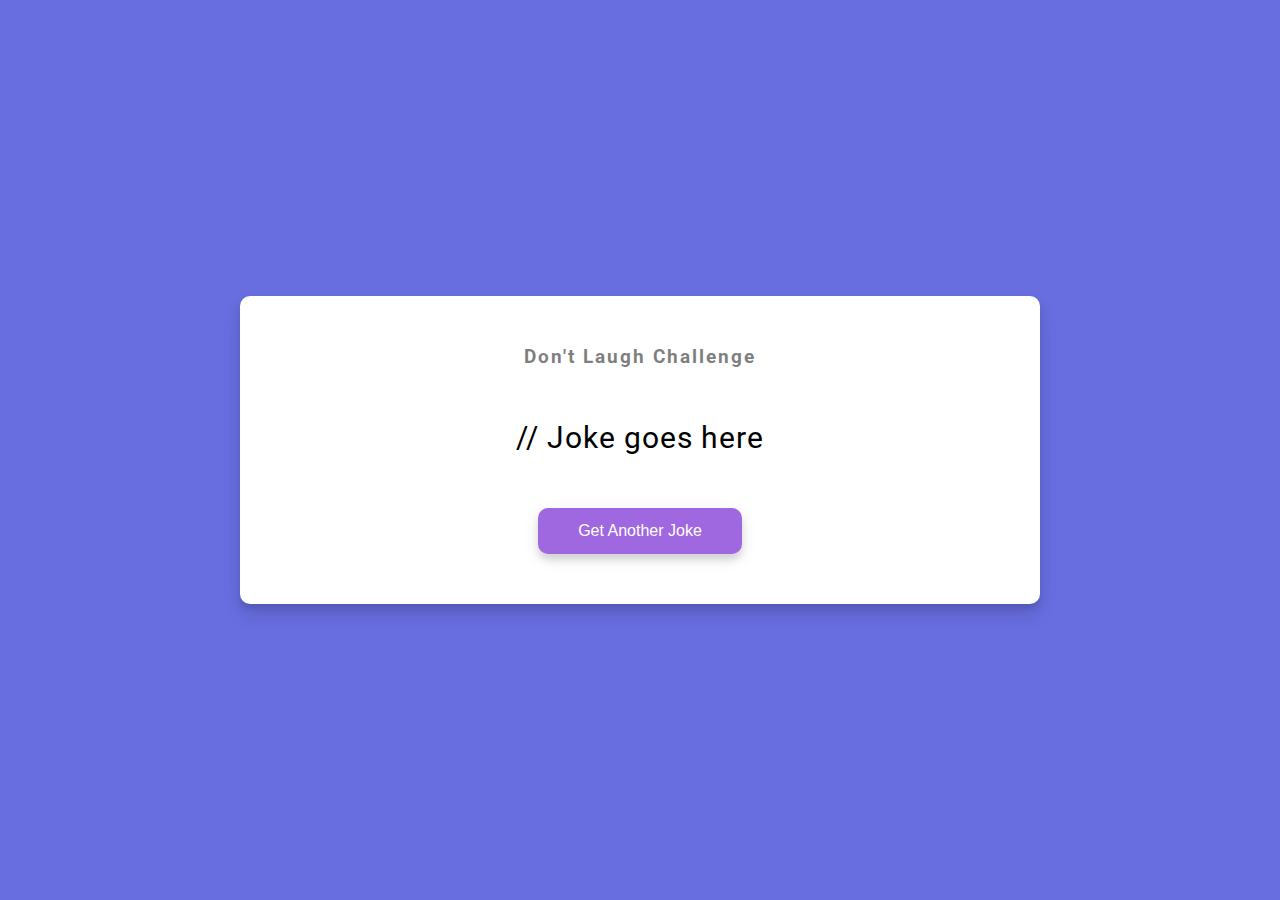
<file: jokes.html>
<!DOCTYPE html>
<html lang="en">
  <head>
    <meta charset="UTF-8" />
    <meta name="viewport" content="width=device-width, initial-scale=1.0" />
    <link rel="stylesheet" href="jokes.css" />
    <title>Dad Jokes</title>
  </head>
  <body>
    <div class="container">
      <h3>Don't Laugh Challenge</h3>
      <div id="joke" class="joke">// Joke goes here</div>
      <button id="jokeBtn" class="btn">Get Another Joke</button>
    </div>
    <script src="jokes.js"></script>
  </body>
</html>
</file>
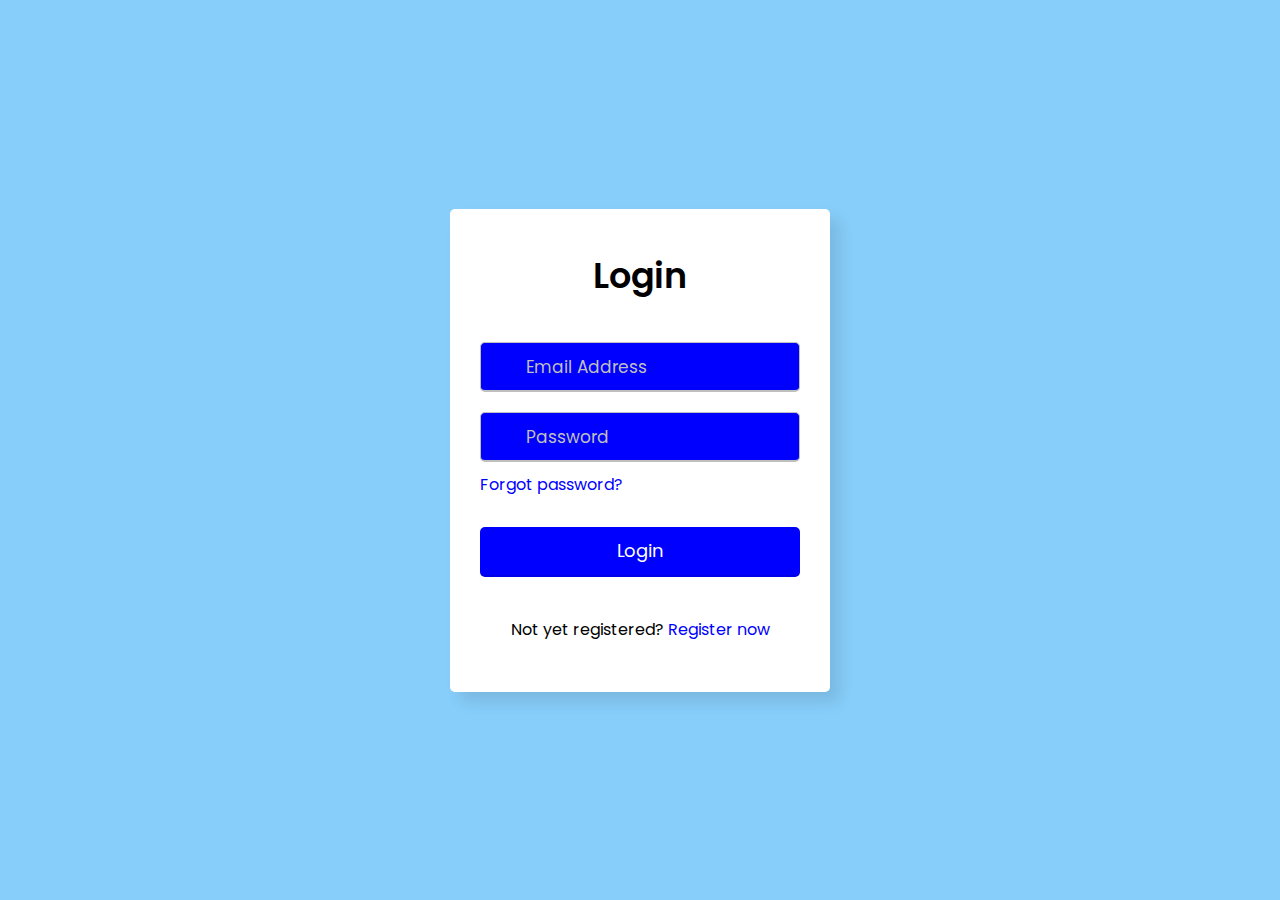
<file: login-page.html>
<!DOCTYPE html>
<html lang="en">
<head>
    <meta charset="UTF-8">
    <meta http-equiv="X-UA-Compatible" content="IE=edge">
    <meta name="viewport" content="width=, initial-scale=1.0">
    <link rel="stylesheet" href="login.css">
    <script src="login.js"></script>
    <title>Document</title>
</head>
<body>
    <div class="login">
<div class="wrapper">
    <header>Login</header>
    <form action="#">
      <div class="field email">
        <div class="input-area">
          <input type="text" placeholder="Email Address">
          <i class="icon fas fa-envelope"></i>
          <i class="error error-icon fas fa-exclamation-circle"></i>
        </div>
        <div class="error error-txt">Email can't be blank</div>
      </div>
      <div class="field password">
        <div class="input-area">
          <input type="password" placeholder="Password">
          <i class="icon fas fa-lock"></i>
          <i class="error error-icon fas fa-exclamation-circle"></i>
        </div>
        <div class="error error-txt">Password can't be blank</div>
      </div>
      <div class="pass-txt"><a href="#">Forgot password?</a></div>
      <input type="submit" value="Login">
    </form>
    <div class="sign-txt">Not yet registered? <a href="registration.html">Register now</a></div>
  </div>
  
    </div>
</body>
</html>
</file>
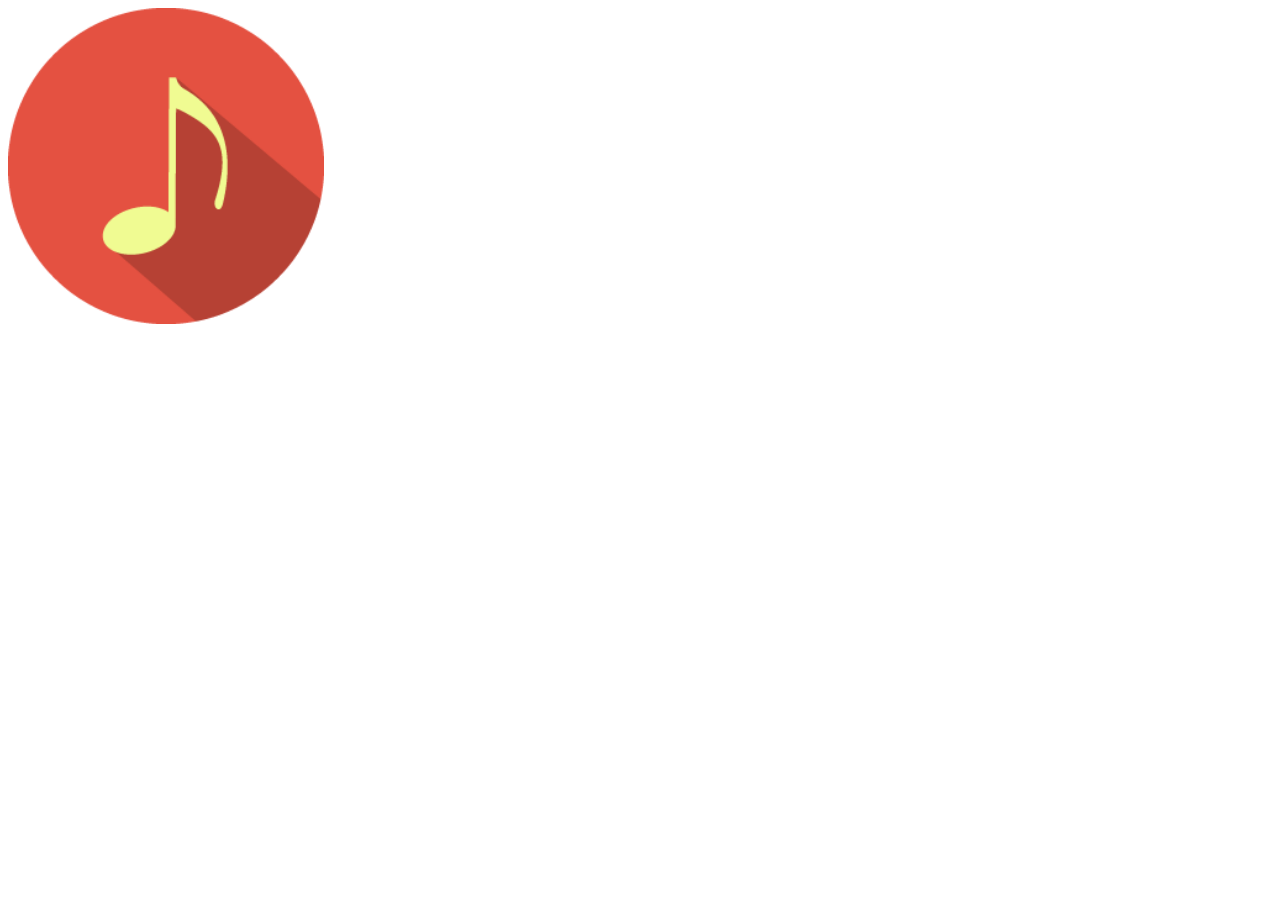
<file: music.html>
<!DOCTYPE html>
<html lang="en">
<head>
    <meta charset="UTF-8">
    <meta http-equiv="X-UA-Compatible" content="IE=edge">
    <meta name="viewport" content="width=device-width, initial-scale=1.0">
    <title>Document</title>
</head>
<body>
    <div class="icon" >
        <a href="Music player/music_player.html"><img src="Music-icon (1).png" width="25%" alt=""></a>
    </div> 
</body>
</html>
</file>
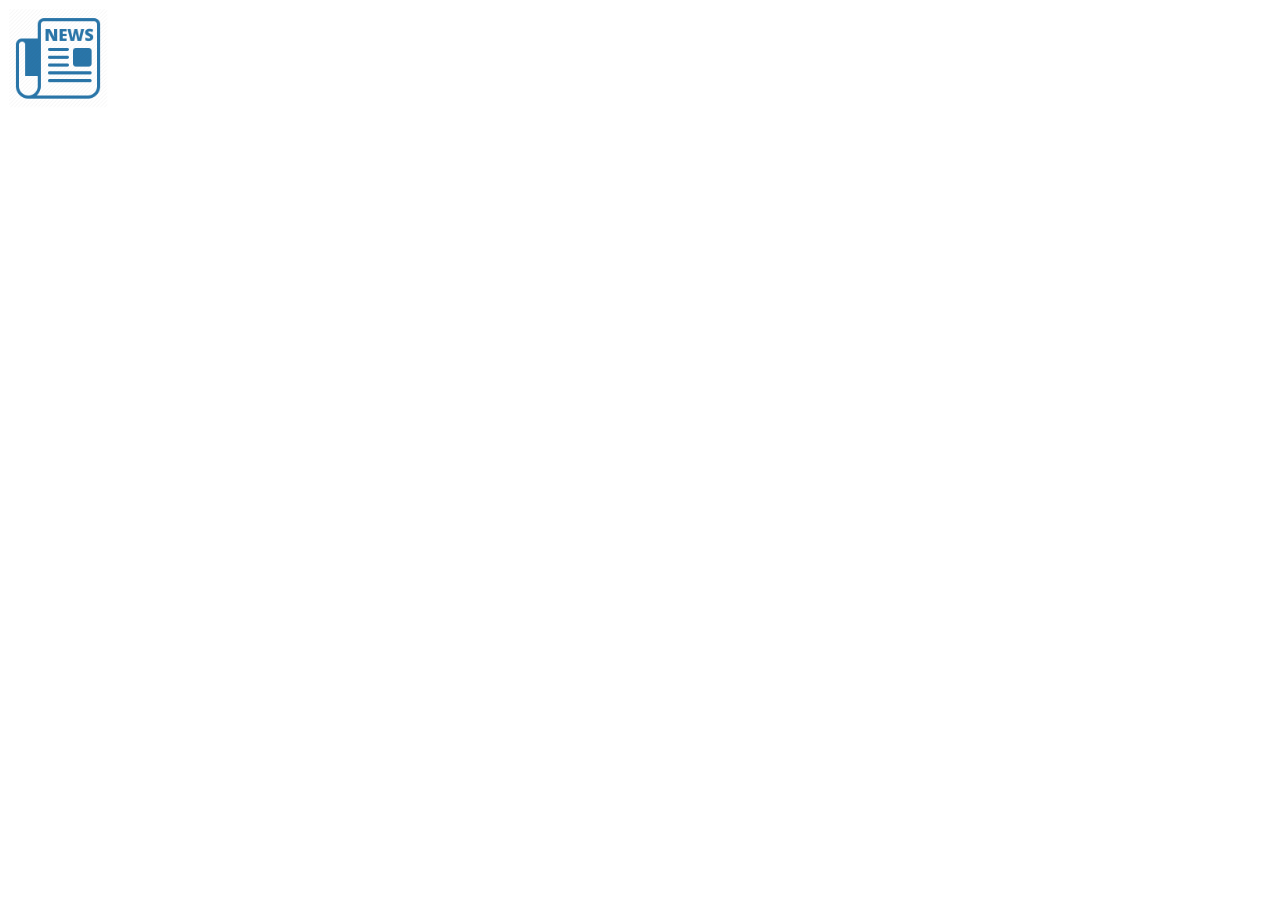
<file: newsupdates.html>
<!DOCTYPE html>
<html lang="en">
<head>
    <meta charset="UTF-8">
    <meta http-equiv="X-UA-Compatible" content="IE=edge">
    <meta name="viewport" content="width=, initial-scale=1.0">
    <title>Document</title>
</head>
<body>
    <div class="icon">
<a href="news-updates/news.html"><img src="breaking-news-icon-.jpg" alt="" width="100"></a>
    </div>
</body>
</html>
</file>
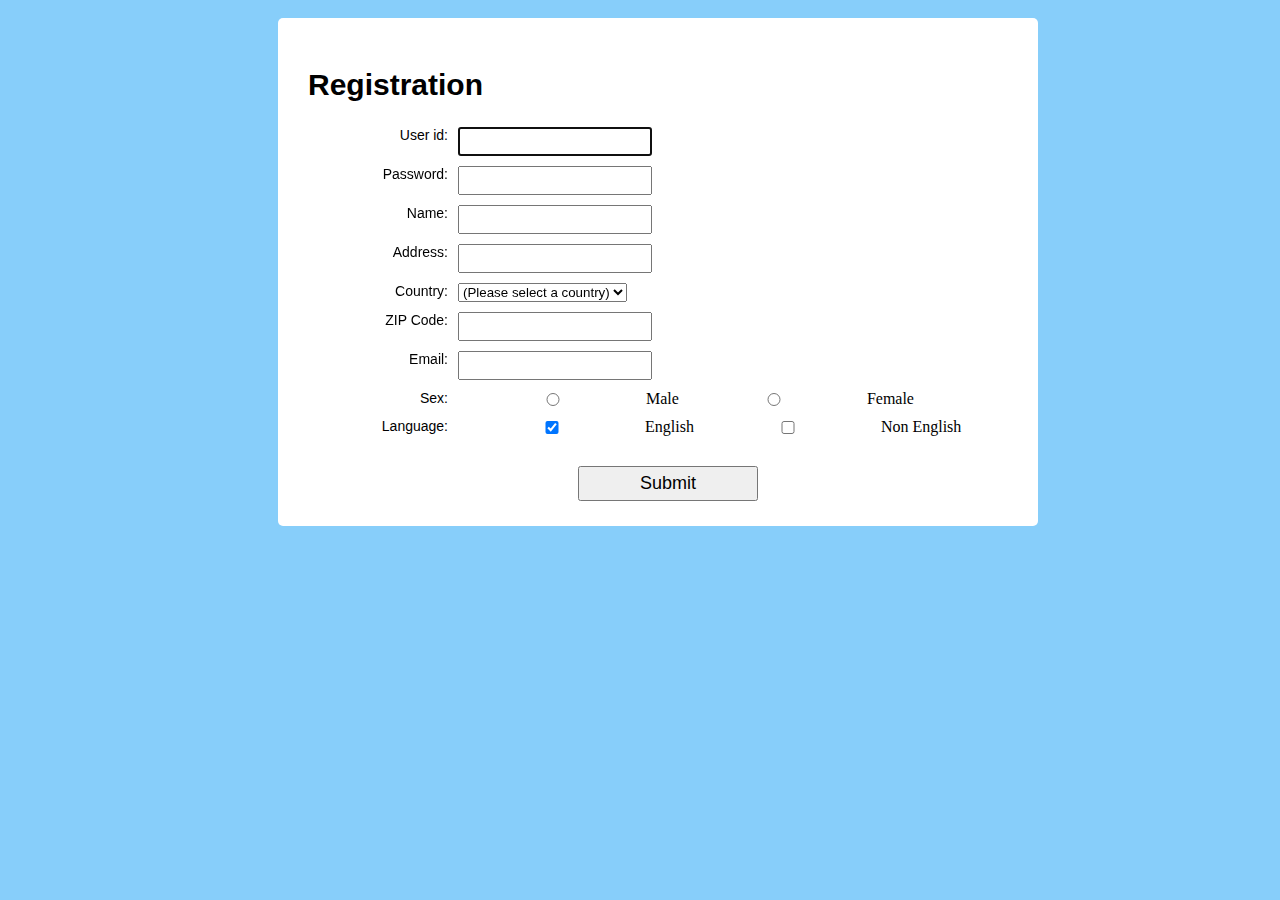
<file: registration.html>
<!DOCTYPE html>
<html lang="en">
<head>
    <meta charset="UTF-8">
    <meta http-equiv="X-UA-Compatible" content="IE=edge">
    <meta name="viewport" content="width=, initial-scale=1.0">
    <title>Document</title>
    <link rel="stylesheet" href="registration.css">
    <link rel="stylesheet" href="js-form.css">
    <script src="registration.js"></script>
</head>
<body onload="document.registration.userid.focus();" >
    <div class="container">
<div class="title">
<h2>Registration</h2>
</div>
 <div class="registration"> 
    
    <form name='registration' onSubmit="return formValidation();">
    <ul>
    <li><label for="userid">User id:</label></li>
   <li><input type="text" name="userid" size="12" /></li>
   <li><label for="passid">Password:</label></li>
   <li> <input type="password" name="passid" size="12" /></li>
  <li><label for="username">Name:</label></li>
   <li><input type="text" name="username" size="50" /></li>
   <li> <label for="address">Address:</label></li>
    <li><input type="text" name="address" size="50" /></li>
    <li><label for="country">Country:</label></li>
    <li><select name="country"></li>
    <option selected="" value="Default">(Please select a country)</option>
    <option value="AF">Australia</option>
    <option value="AL">Canada</option>
    <option value="DZ">India</option>
    <option value="AS">Russia</option>
    <option value="AD">USA</option>
    <option value="ZAR">South Africa</option>
    </select></li>
    <li><label for="zip">ZIP Code:</label></li>
    <li><input type="text" name="zip" /></li>
    <li><label for="email">Email:</label></li>
    <li><input type="text" name="email" size="50" /></li>
    <li><label id="gender">Sex:</label></li>
    <li><input type="radio" name="msex" value="Male" /><span>Male</span></li>
    <li><input type="radio" name="fsex" value="Female" /><span>Female</span></li>
    <li><label>Language:</label></li>
    <li><input type="checkbox" name="en" value="en" checked /><span>English</span></li>
    <li><input type="checkbox" name="nonen" value="noen" /><span>Non English</span></li>
      <li> <a href="login-page.html"></a> <input type="submit" name="submit" value="Submit" /> </a> </li>
    </ul>
    </form>
    

    

    
 </div>
 
    </div>
</body>
</html>
</file>
<file: jokes.css>
@import url("https://fonts.googleapis.com/css2?family=Roboto:wght@400;700&display=swap");

* {
  box-sizing: border-box;
}

body {
  background-color: #686de0;
  font-family: "Roboto", sans-serif;
  display: flex;
  flex-direction: column;
  align-items: center;
  justify-content: center;
  height: 100vh;
  overflow: hidden;
  margin: 0;
  padding: 20px;
}

.container {
  background-color: #fff;
  border-radius: 10px;
  box-shadow: 0 10px 20px rgba(0, 0, 0, 0.1), 0 6px 6px rgba(0, 0, 0, 0.1);
  padding: 50px 20px;
  text-align: center;
  max-width: 100%;
  width: 800px;
}

h3 {
  margin: 0;
  opacity: 0.5;
  letter-spacing: 2px;
}

.joke {
  font-size: 30px;
  letter-spacing: 1px;
  line-height: 40px;
  margin: 50px auto;
  max-width: 600px;
}

.btn {
  background-color: #9f68e0;
  color: #fff;
  border: 0;
  border-radius: 10px;
  box-shadow: 0 5px 15px rgba(0, 0, 0, 0.1), 0 6px 6px rgba(0, 0, 0, 0.1);
  padding: 14px 40px;
  font-size: 16px;
  cursor: pointer;
}

.btn:active {
  transform: scale(0.98);
}

.btn:focus {
  outline: 0;
}
</file>
<file: login.css>
@import url('https://fonts.googleapis.com/css2?family=Poppins:wght@400;500;600&display=swap');
*{
  margin: 0;
  padding: 0;
  box-sizing: border-box;
  font-family: "Poppins", sans-serif;
}
body{
  width: 100%;
  height: 100vh;
  display: flex;
  align-items: center;
  justify-content: center;
    background: lightskyblue;
    

}
::selection{
  color: #fff;
    background-color: #734b6d;
    
}
.wrapper{
  width: 380px;
  padding: 40px 30px 50px 30px;
  background: #fff;
  border-radius: 5px;
  text-align: center;
  box-shadow: 10px 10px 15px rgba(0,0,0,0.1);
}
.wrapper header{
  font-size: 35px;
  font-weight: 600;
}
.wrapper form{
  margin: 40px 0;
}
form .field{
  width: 100%;
  margin-bottom: 20px;
}
form .field.shake{
  animation: shake 0.3s ease-in-out;
}
@keyframes shake {
  0%, 100%{
    margin-left: 0px;
  }
  20%, 80%{
    margin-left: -12px;
  }
  40%, 60%{
    margin-left: 12px;
  }
}
form .field .input-area{
  height: 50px;
  width: 100%;
  position: relative;
}
form input{
  width: 100%;
  height: 100%;
  outline: none;
  padding: 0 45px;
  font-size: 18px;
  background: none;
    background-color: blue;
  border-radius: 5px;
  border: 1px solid #bfbfbf;
  border-bottom-width: 2px;
  transition: all 0.2s ease;
}
form .field input:focus,
form .field.valid input{
    background-color: lightseagreen;
}
form .field.shake input,
form .field.error input{
  border-color: #dc3545;
}
.field .input-area i{
  position: absolute;
  top: 50%;
  font-size: 18px;
  pointer-events: none;
  transform: translateY(-50%);
}
.input-area .icon{
  left: 15px;
  color: #bfbfbf;
  transition: color 0.2s ease;
}
.input-area .error-icon{
  right: 15px;
  color: #dc3545;
}
form input:focus ~ .icon,
form .field.valid .icon{
    background-color: lightseagree;
}
form .field.shake input:focus ~ .icon,
form .field.error input:focus ~ .icon{
  color: #bfbfbf;
}
form input::placeholder{
  color: #bfbfbf;
  font-size: 17px;
}
form .field .error-txt{
  color: #dc3545;
  text-align: left;
  margin-top: 5px;
}
form .field .error{
  display: none;
}
form .field.shake .error,
form .field.error .error{
  display: block;
}
form .pass-txt{
  text-align: left;
  margin-top: -10px;
}
.wrapper a{
  color: blue;
  text-decoration: none;
}
.wrapper a:hover{
  text-decoration: underline;
}
form input[type="submit"]{
  height: 50px;
  margin-top: 30px;
  color: #fff;
  padding: 0;
  border: none;
  background: blue;
  cursor: pointer;
  border-bottom: 2px solid rgba(0,0,0,0.1);
  transition: all 0.3s ease;
}
form input[type="submit"]:hover{
  background: lightseagreen;
}
</file>
<file: registration.css>
body{
    display: flex;
    width: 100%;
    justify-content: center;
    align-items: center;
    background: lightskyblue;
    padding: 10px;
}

.container{
    max-width: 700px;
    width: 100%;
    background-color: white;
    padding: 25px 30px;
    border-radius: 5px;

}

.container .title{
    font-size: 20px;
    font-weight: 300;
    position: relative;
}
.register button{
    width: 600px;
    padding: 5px;
    background-color:skyblue;
    border: none;
    margin-left: 50px;
    color: white;
    margin-top: 30px;
    
}
 .registration input{
  padding: 5px;
  width: 180px;
    
 }
 h2{
 font-family: sans-serif;
 }
</file>
<file: js-form.css>
h1 {
    margin-left: 70px;
    }
    form li {
    list-style: none;
    margin-bottom: 5px;
    }
    
    form ul li label{
    float: left;
    clear: left;
    width: 100px;
    text-align: right;
    margin-right: 10px;
    font-family:Verdana, Arial, Helvetica, sans-serif;
    font-size:14px;
    }
    
    form ul li input, select, span {
    float: left;
    margin-bottom: 10px;
    }
    
    form textarea {
    float: left;
    width: 350px;
    height: 150px;
    }
    
    [type="submit"] {
    clear: left;
    margin: 20px 0 0 230px;
    font-size:18px
    }
    
    p {
    margin-left: 70px;
    font-weight: bold;
    }
</file>
